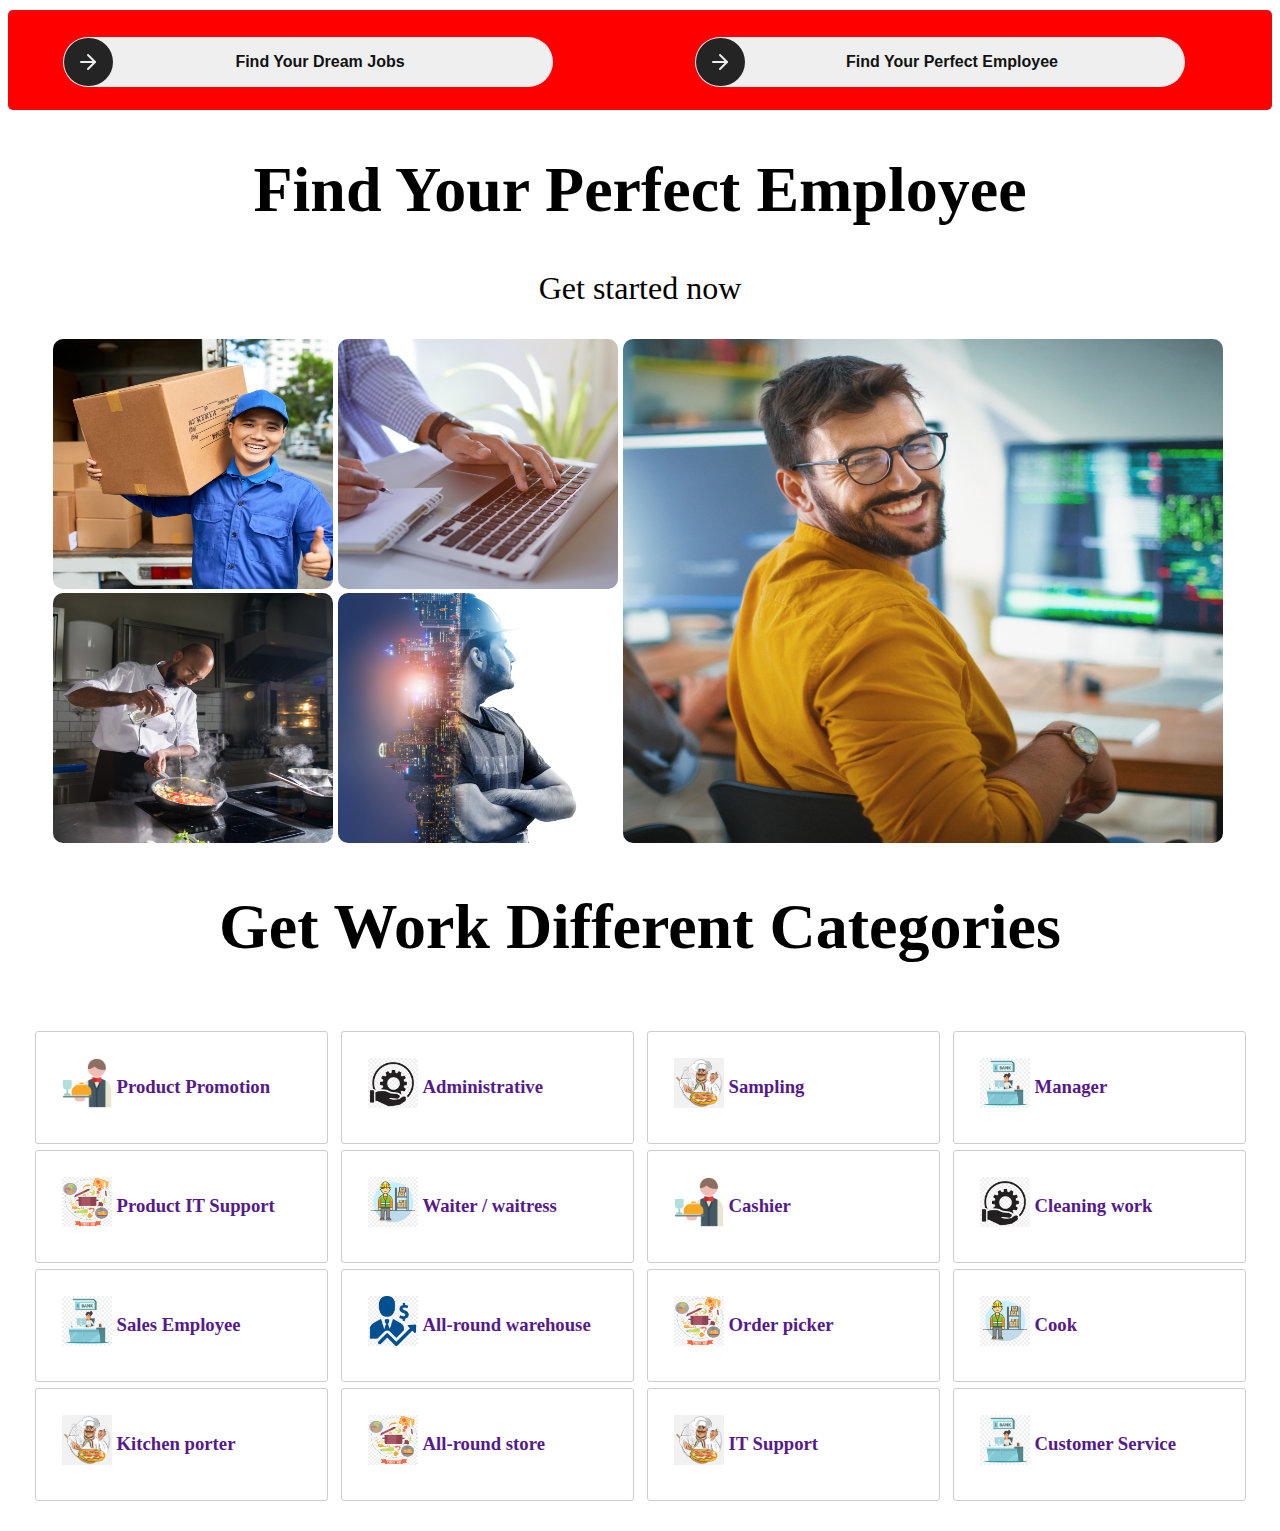
<file: index.html>
<!DOCTYPE html>
<html lang="en">
<head>
    <meta charset="UTF-8">
    <meta name="viewport" content="width=device-width, initial-scale=1.0">
    <title>Recruitment Page</title>
    <link rel="stylesheet" href="recruitment.css">

    <script src="recruitment.js"></script>
    <script src="https://www.google.com/recaptcha/api.js" async defer></script>
</head>
<body>
    <section>
        <!-- find button -->
        <div class="row find-button">
            <div class="column col-md-6 col-sm-12 find-job">
                <a class="find-a" href="javascript:void(0);" onclick="openModal('modalDreamJobs')">
                    <button class="button-find">
                        <span class="text">Find Your Dream Jobs</span>
                        <div class="overlay">
                          <svg xmlns="http://www.w3.org/2000/svg" width="24" height="24" viewBox="0 0 24 24" fill="none" stroke="currentColor" stroke-width="2" stroke-linecap="round" stroke-linejoin="round" class="lucide lucide-arrow-right">
                            <path d="M5 12h14" />
                            <path d="m12 5 7 7-7 7" />
                          </svg>
                        </div>
                    </button>
                </a>
            </div>
            <div class="column">
                <a class="find-a" href="javascript:void(0);" onclick="openModal('modalPerfectEmploy')">
                    <button class="button-find">
                        <span class="text">Find Your Perfect Employee</span>
                        <div class="overlay">
                          <svg xmlns="http://www.w3.org/2000/svg" width="24" height="24" viewBox="0 0 24 24" fill="none" stroke="currentColor" stroke-width="2" stroke-linecap="round" stroke-linejoin="round" class="lucide lucide-arrow-right">
                            <path d="M5 12h14" />
                            <path d="m12 5 7 7-7 7" />
                          </svg>
                        </div>
                    </button>
                </a>
            </div>
        </div>
          <!-- Modals -->
        <div id="modalDreamJobs" class="modal-recruitment">
            <div class="modal-content-recruitment">
                <span class="close" onclick="closeModal('modalDreamJobs')">&times;</span>
                <h1 class="" style="text-align: center;">Find A Suitable Job</h1>
                <form class="form-recruitment" id="dreamJobForm">
                    <div class="row">
                        <div class="col-md-6">
                            <div>
                                <label for="dreamJobFullName">Full Name:</label>
                                <input type="text" id="dreamJobFullName" name="fullName" required>
                            </div>
                            <div>
                                <label for="dreamJobAddress">Address:</label>
                    <input type="text" id="dreamJobAddress" name="address">
                            </div>
                            <div>
                                <label for="dreamJobEducation">Education:</label>
                    <input type="text" id="dreamJobEducation" name="education">
                               
                            </div>
                            <div>
                                <label for="dreamJobJoinDate">Join Date:</label>
                                <input type="date" id="dreamJobJoinDate" name="joinDate">
                            </div>
                            <div>
                                <label for="dreamJobSalary">Expect Salary:</label>
                    <input type="text" id="dreamJobSalary" name="salary">
                            </div>
                            <div>
                                <label for="dreamJobPortfolio">Portfolio Link:</label>
                    <input type="url" id="dreamJobPortfolio" name="portfolio">
                            </div>
                        </div>
                        <div class="col-md-6">
                            <div>
                                <label for="dreamJobEmail">Your Email:</label>
                                <input type="email" id="dreamJobEmail" name="email" required>
                            </div>
                            <div>
                                <label for="dreamJobPhone">Your Phone:</label>
                                <input type="tel" id="dreamJobPhone" name="phone">
                            </div>
                            <div>
                                <label for="dreamJobExperience">Work Experience:</label>
                    <input type="text" id="dreamJobExperience" name="experience">
                            </div>
                            <div>
                                <label for="dreamJobResume">Upload Resume:</label>
                                <input type="file" id="dreamJobResume" name="resume" required>
                                
                            </div>
                            <div>
                                <label for="dreamJobReference">Reference:</label>
                                <input type="text" id="dreamJobReference" name="reference">
                            </div>
                            <div>
                                <label for="dreamJobComment">Additional Comment:</label>
                                <textarea id="dreamJobComment" name="comment"></textarea>
                            </div>
                        </div>
                    </div>
                    <div class="col-md-12">
                        <div class="" style="text-align: center;">
                            <div class="g-recaptcha" data-sitekey="6LfqRd4pAAAAALTfCGC9ZX67ji3eiotn69OPiFjj"></div>
                        </div>
                    </div>
                    
                    <div class="col-md-12">
                        <div class="" style="text-align: center;">
                            <button type="submit" class="submit-btn">Submit</button>
                        </div>
                    </div>
                </form>
            </div>
        </div>
        <div id="modalPerfectEmploy" class="modal-recruitment">
            <div class="modal-content-recruitment">
                <span class="close" onclick="closeModal('modalPerfectEmploy')">&times;</span>
                <h1 class="" style="text-align: center;">Post A Job: Find Skilled Employee</h1>
                <form class="form-recruitment"  id="perfectEmployeeForm">
                    <div class="row">
                        <div class="col-md-6">
                            <div>
                                <label for="employeeRecruiterName">Recruiter's Name:</label>
                                <input type="text" id="employeeRecruiterName" name="recruiterName" required>
                            </div>
                            <div>
                                <label for="employeeJobTitle">Job Title/Position:</label>
                                <input type="text" id="employeeJobTitle" name="jobTitle" required>
                            </div>
                            <div>
                                <label for="employeeLocation">Location:</label>
                                <input type="text" id="employeeLocation" name="location" required>
                            </div>
                            <div>
                                <label for="employeeSalaryRange">Salary Range:</label>
                                <input type="text" id="employeeSalaryRange" name="salaryRange" required>
                            </div>
                            <div>
                                <label for="employeeEducationalReq">Educational Requirement:</label>
                                <input type="text" id="employeeEducationalReq" name="educationalReq" required>
                            </div>
                            <div>
                                <label for="employeeDeadline">Applications Deadline:</label>
                                <input type="datetime-local" id="employeeDeadline" name="deadline" required>
                            </div>
                            <div>
                                <label for="employeeRecruitmentProcess">Recruitment Process:</label>
                                <textarea id="employeeRecruitmentProcess" name="recruitmentProcess" required></textarea>
                            </div>
                        </div>
                        <div class="col-md-6">
                            <div>
                                <label for="employeeCompanyName">Company Name:</label>
                                <input type="text" id="employeeCompanyName" name="companyName" required>
                            </div>
                            <div>
                                <label for="employeeDescription">Job Description:</label>
                                <textarea id="employeeDescription" name="description" required></textarea>
                            </div>
                            <div>
                                <label for="employeeJoinDate">Join Date:</label>
                                <input type="date" id="employeeJoinDate" name="joinDate" required>
                            </div>
                            <div>
                                <label for="employeeRecruiterEmail">Recruiter's Email:</label>
                                <input type="email" id="employeeRecruiterEmail" name="recruiterEmail" required>
                            </div>
                            <div>
                                <label for="employeeSkills">Skills / Qualifications:</label>
                                <input type="text" id="employeeSkills" name="skills" required>
                            </div>
                            <div>
                                <label for="employeeContactInfo">Contact Information:</label>
                                <input type="text" id="employeeContactInfo" name="contactInfo" required>
                            </div>
                            <div>
                                <label for="employeeCultureValues">Company Culture/Values:</label>
                                <textarea id="employeeCultureValues" name="cultureValues" required></textarea>
                            </div>
                        </div>
                    </div>
                    <div class="col-md-12">
                        <div class="" style="text-align: center;">
                            <div class="g-recaptcha" data-sitekey="6LfqRd4pAAAAALTfCGC9ZX67ji3eiotn69OPiFjj"></div>
                        </div>
                    </div>
                    <div class="col-md-12">
                        <div class="" style="text-align: center;">
                            <button type="submit" class="submit-btn">Submit</button>
                        </div>
                    </div>
                </form>
            </div>
        </div>
    </section>

    <section>
        <div class="container-xxl py-5">
            <div style="text-align: center; font-size: xx-large;">
                <h1>Find Your Perfect Employee</h1>
                <p>Get started now</p>
            </div>
            <div class="container recruitment-responsive" style="justify-content: center;">
                <div class="row">
                    <div class="col-md-6">
                        <div class="row">
                            <div class="col-md-6">
                                <div class="column">
                                    <a href="">
                                        <img class="image-two" src="img/6.png" alt="">
                                    <div class="text-recruitment">
                                        <h3 class="recruitment-h">Delivery small parcel project.</h3>
                                        <!-- <p class="recruitment-p">abdullahgfrrrrr</p> -->
                                        <!-- <button class="recruitment-bt">More</button> -->
                                    </div>
                                    </a>
                                </div>
                            </div>
                            <div class="col-md-6">
                                <div class="column">
                                    <a href="">
                                        <img class="image-two" src="img/7.png" alt="">
                                    <div class="text-recruitment">
                                        <h3 class="recruitment-h">Book cover design.</h3>
                                        <!-- <p class="recruitment-p">abdullahgfrrrrr</p> -->
                                        <!-- <button class="recruitment-bt">More</button> -->
                                    </div>
                                    </a>
                                </div>
                            </div>
                        </div>
                        <div class="row">
                            <div class="col-md-6">
                                <div class="column">
                                    <a href="">
                                        <img class="image-two" src="img/8.png" alt="">
                                    <div class="text-recruitment">
                                        <h3 class="recruitment-h">Album cover.</h3>
                                        <!-- <p class="recruitment-p">abdullahgfrrrrr</p> -->
                                        <!-- <button class="recruitment-bt">More</button> -->
                                    </div>
                                    </a>
                                </div>
                            </div>
                            <div class="col-md-6">
                                <div class="column">
                                    <a href="">
                                        <img class="image-two" src="img/9.png" alt="">
                                    <div class="text-recruitment">
                                        <h3 class="recruitment-h">Product 3D modelling.</h3>
                                        <!-- <p class="recruitment-p">abdullahgfrrrrr</p> -->
                                        <!-- <button class="recruitment-bt">More</button> -->
                                    </div>
                                    </a>
                                </div>
                            </div>
                        </div>
                    </div>
                    <div class="col-md-6">
                        <div class="column">
                            <a href="">
                                <img class="image-one" src="img/10.png" alt="">
                            <div class="text-recruitment">
                                <h3 class="recruitment-h">Character illustration.</h3>
                                <!-- <p class="recruitment-p">abdullahgfrrrrr</p> -->
                                <!-- <button class="recruitment-bt">More</button> -->
                            </div>
                            </a>
                        </div>
                    </div>
                </div>
            </div>
        </div>
    </section>

    <section>
        <div style="text-align: center; font-size: xx-large;">
            <h1>Get Work Different Categories</h1>
        </div>
        <div class="row recruitment-cate">
                <div class="col-lg-3 col-md-6">
                <div class="recruitment-card">
                   <a class="recruitment-a" href="">
                    <img class="recruitment-img" src="img/job1.png" alt="">
                    <h3>Product Promotion</h3>
                   </a>
                </div>
                <div class="recruitment-card">
                   <a class="recruitment-a" href="">
                    <img class="recruitment-img" src="img/job2.png" alt="">
                    <h3>Product IT Support</h3>
                   </a>
                </div>
                <div class="recruitment-card">
                   <a class="recruitment-a" href="">
                    <img class="recruitment-img" src="img/job3.png" alt="">
                    <h3>Sales Employee</h3>
                   </a>
                </div>
                <div class="recruitment-card">
                    <a class="recruitment-a" href="">
                     <img class="recruitment-img" src="img/job7.png" alt="">
                     <h3>Kitchen porter</h3>
                    </a>
                 </div>
                </div>
                <div class="col-lg-3 col-md-6">
                    <div class="recruitment-card">
                        <a class="recruitment-a" href="">
                         <img class="recruitment-img" src="img/job4.png" alt="">
                         <h3>Administrative </h3>
                        </a>
                     </div>
                    <div class="recruitment-card">
                        <a class="recruitment-a" href="">
                         <img class="recruitment-img" src="img/job5.png" alt="">
                         <h3>Waiter / waitress</h3>
                        </a>
                     </div>
                    <div class="recruitment-card">
                        <a class="recruitment-a" href="">
                         <img class="recruitment-img" src="img/job6.png" alt="">
                         <h3>All-round warehouse </h3>
                        </a>
                     </div>
                     <div class="recruitment-card">
                        <a class="recruitment-a" href="">
                         <img class="recruitment-img" src="img/job2.png" alt="">
                         <h3>All-round store </h3>
                        </a>
                     </div>
                 </div>
                 <div class="col-lg-3 col-md-6">
                    <div class="recruitment-card">
                        <a class="recruitment-a" href="">
                         <img class="recruitment-img" src="img/job7.png" alt="">
                         <h3>Sampling</h3>
                        </a>
                    </div>
                    <div class="recruitment-card">
                        <a class="recruitment-a" href="">
                         <img class="recruitment-img" src="img/job1.png" alt="">
                         <h3>Cashier</h3>
                        </a>
                     </div>
                    <div class="recruitment-card">
                        <a class="recruitment-a" href="">
                         <img class="recruitment-img" src="img/job2.png" alt="">
                         <h3>Order picker</h3>
                        </a>
                     </div>
                     <div class="recruitment-card">
                        <a class="recruitment-a" href="">
                         <img class="recruitment-img" src="img/job7.png" alt="">
                         <h3>IT Support</h3>
                        </a>
                     </div>
                 </div>
                 <div class="col-lg-3 col-md-6">
                    <div class="recruitment-card">
                        <a class="recruitment-a" href="">
                         <img class="recruitment-img" src="img/job3.png" alt="">
                         <h3>Manager</h3>
                        </a>
                     </div>
                    <div class="recruitment-card">
                        <a class="recruitment-a" href="">
                         <img class="recruitment-img" src="img/job4.png" alt="">
                         <h3>Cleaning work</h3>
                        </a>
                     </div>
                    <div class="recruitment-card">
                        <a class="recruitment-a" href="">
                         <img class="recruitment-img" src="img/job5.png" alt="">
                         <h3>Cook</h3>
                        </a>
                     </div>
                     <div class="recruitment-card">
                        <a class="recruitment-a" href="">
                         <img class="recruitment-img" src="img/job3.png" alt="">
                         <h3>Customer Service</h3>
                        </a>
                     </div>
                 </div>
        </div>
    </section>



    <!-- <section>
        <div style="text-align: center; font-size: xx-large;">
            <h1>Browse Top Job Categories</h1>
        </div>
        <div class="row recruitment-cate">
            <div class="col-lg-3 col-md-6">
            <div class="recruitment-card">
               <a class="recruitment-a" href="">
                <img class="recruitment-img" src="img/job1.png" alt="">
                <h3>Product Promotion</h3>
               </a>
            </div>
            <div class="recruitment-card">
               <a class="recruitment-a" href="">
                <img class="recruitment-img" src="img/job2.png" alt="">
                <h3>Product IT Support</h3>
               </a>
            </div>
            <div class="recruitment-card">
               <a class="recruitment-a" href="">
                <img class="recruitment-img" src="img/job3.png" alt="">
                <h3>Sales Employee</h3>
               </a>
            </div>
            <div class="recruitment-card">
                <a class="recruitment-a" href="">
                 <img class="recruitment-img" src="img/job7.png" alt="">
                 <h3>Kitchen porter</h3>
                </a>
             </div>
            </div>
            <div class="col-lg-3 col-md-6">
                <div class="recruitment-card">
                    <a class="recruitment-a" href="">
                     <img class="recruitment-img" src="img/job4.png" alt="">
                     <h3>Administrative </h3>
                    </a>
                 </div>
                <div class="recruitment-card">
                    <a class="recruitment-a" href="">
                     <img class="recruitment-img" src="img/job5.png" alt="">
                     <h3>Waiter / waitress</h3>
                    </a>
                 </div>
                <div class="recruitment-card">
                    <a class="recruitment-a" href="">
                     <img class="recruitment-img" src="img/job6.png" alt="">
                     <h3>All-round warehouse </h3>
                    </a>
                 </div>
                 <div class="recruitment-card">
                    <a class="recruitment-a" href="">
                     <img class="recruitment-img" src="img/job2.png" alt="">
                     <h3>All-round store </h3>
                    </a>
                 </div>
             </div>
             <div class="col-lg-3 col-md-6">
                <div class="recruitment-card">
                    <a class="recruitment-a" href="">
                     <img class="recruitment-img" src="img/job7.png" alt="">
                     <h3>Sampling</h3>
                    </a>
                </div>
                <div class="recruitment-card">
                    <a class="recruitment-a" href="">
                     <img class="recruitment-img" src="img/job1.png" alt="">
                     <h3>Cashier</h3>
                    </a>
                 </div>
                <div class="recruitment-card">
                    <a class="recruitment-a" href="">
                     <img class="recruitment-img" src="img/job2.png" alt="">
                     <h3>Order picker</h3>
                    </a>
                 </div>
                 <div class="recruitment-card">
                    <a class="recruitment-a" href="">
                     <img class="recruitment-img" src="img/job7.png" alt="">
                     <h3>IT Support</h3>
                    </a>
                 </div>
             </div>
             <div class="col-lg-3 col-md-6">
                <div class="recruitment-card">
                    <a class="recruitment-a" href="">
                     <img class="recruitment-img" src="img/job3.png" alt="">
                     <h3>Cashier</h3>
                    </a>
                 </div>
                <div class="recruitment-card">
                    <a class="recruitment-a" href="">
                     <img class="recruitment-img" src="img/job4.png" alt="">
                     <h3>Sales Employee</h3>
                    </a>
                 </div>
                <div class="recruitment-card">
                    <a class="recruitment-a" href="">
                     <img class="recruitment-img" src="img/job5.png" alt="">
                     <h3>Cook</h3>
                    </a>
                 </div>
                 <div class="recruitment-card">
                    <a class="recruitment-a" href="">
                     <img class="recruitment-img" src="img/job3.png" alt="">
                     <h3>Kitchen porter</h3>
                    </a>
                 </div>
             </div>
    </div>
    </section> -->

 

</body>
</html>
</file>
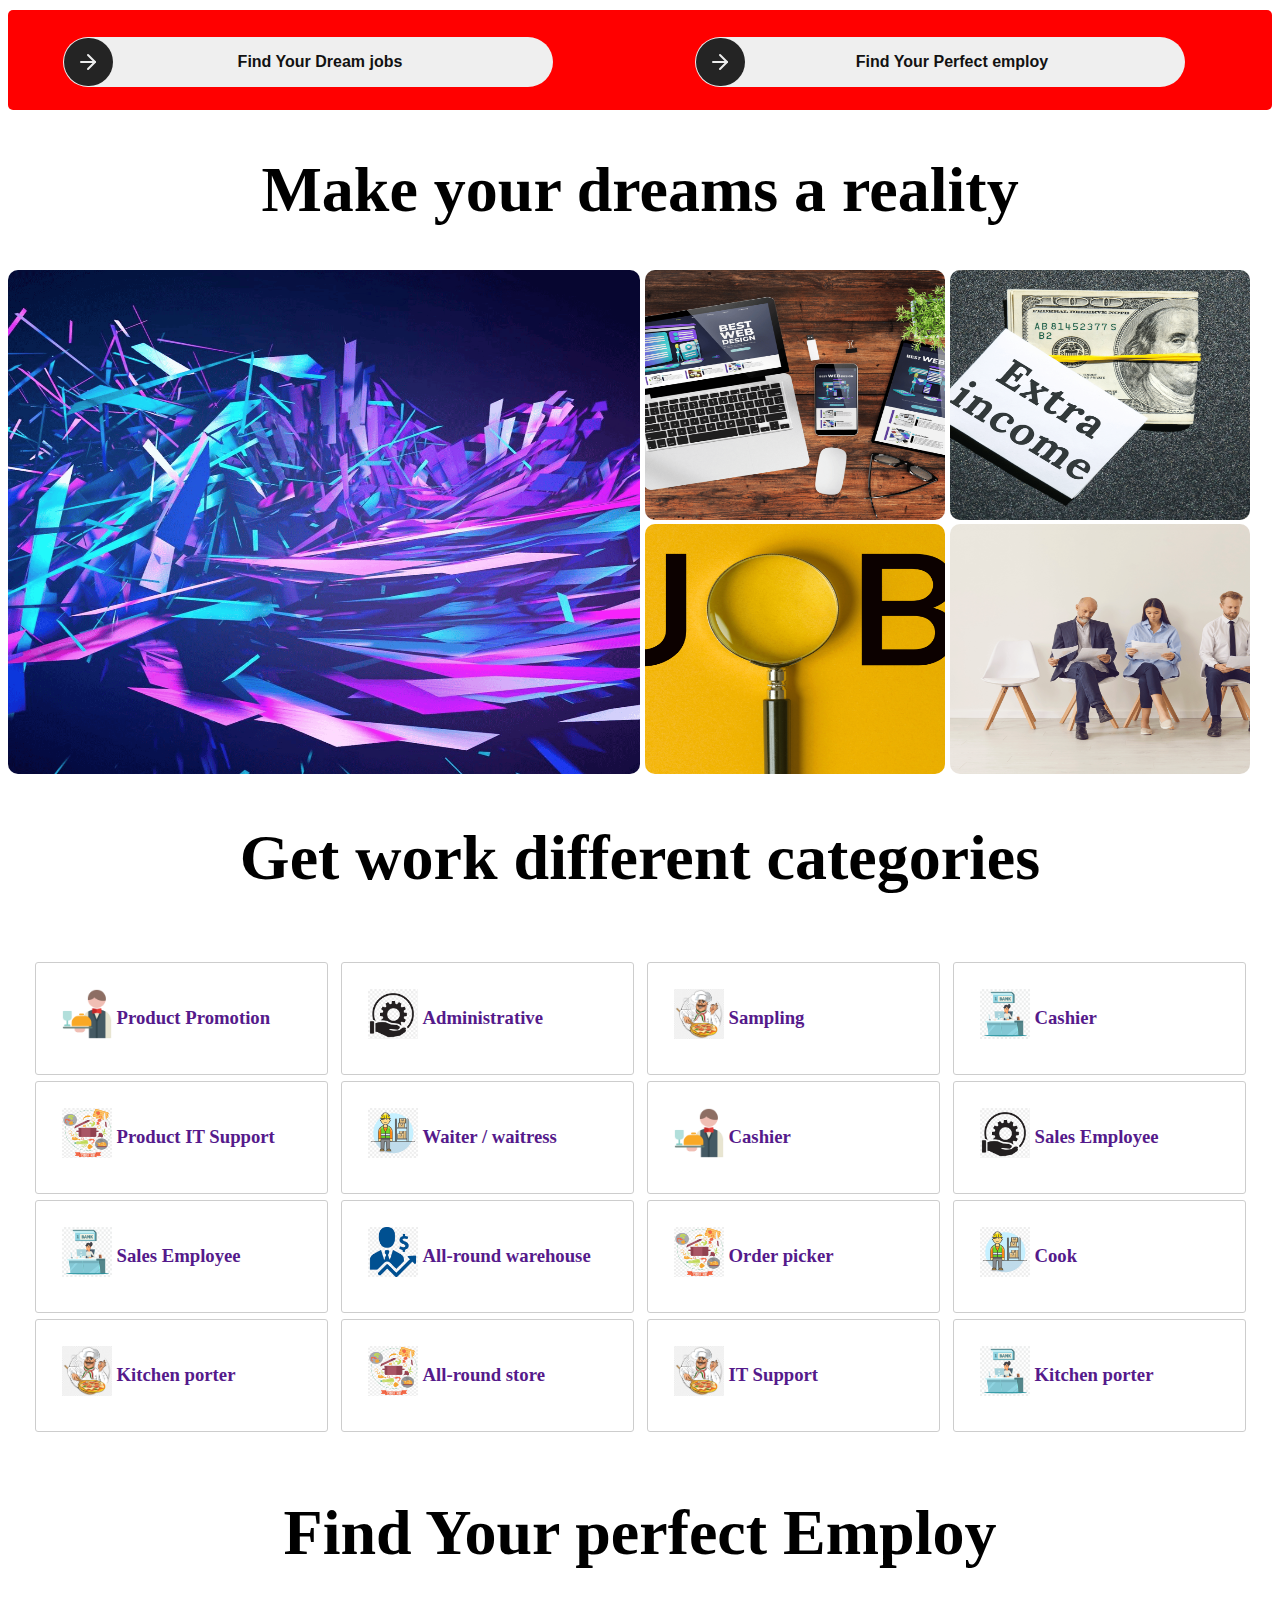
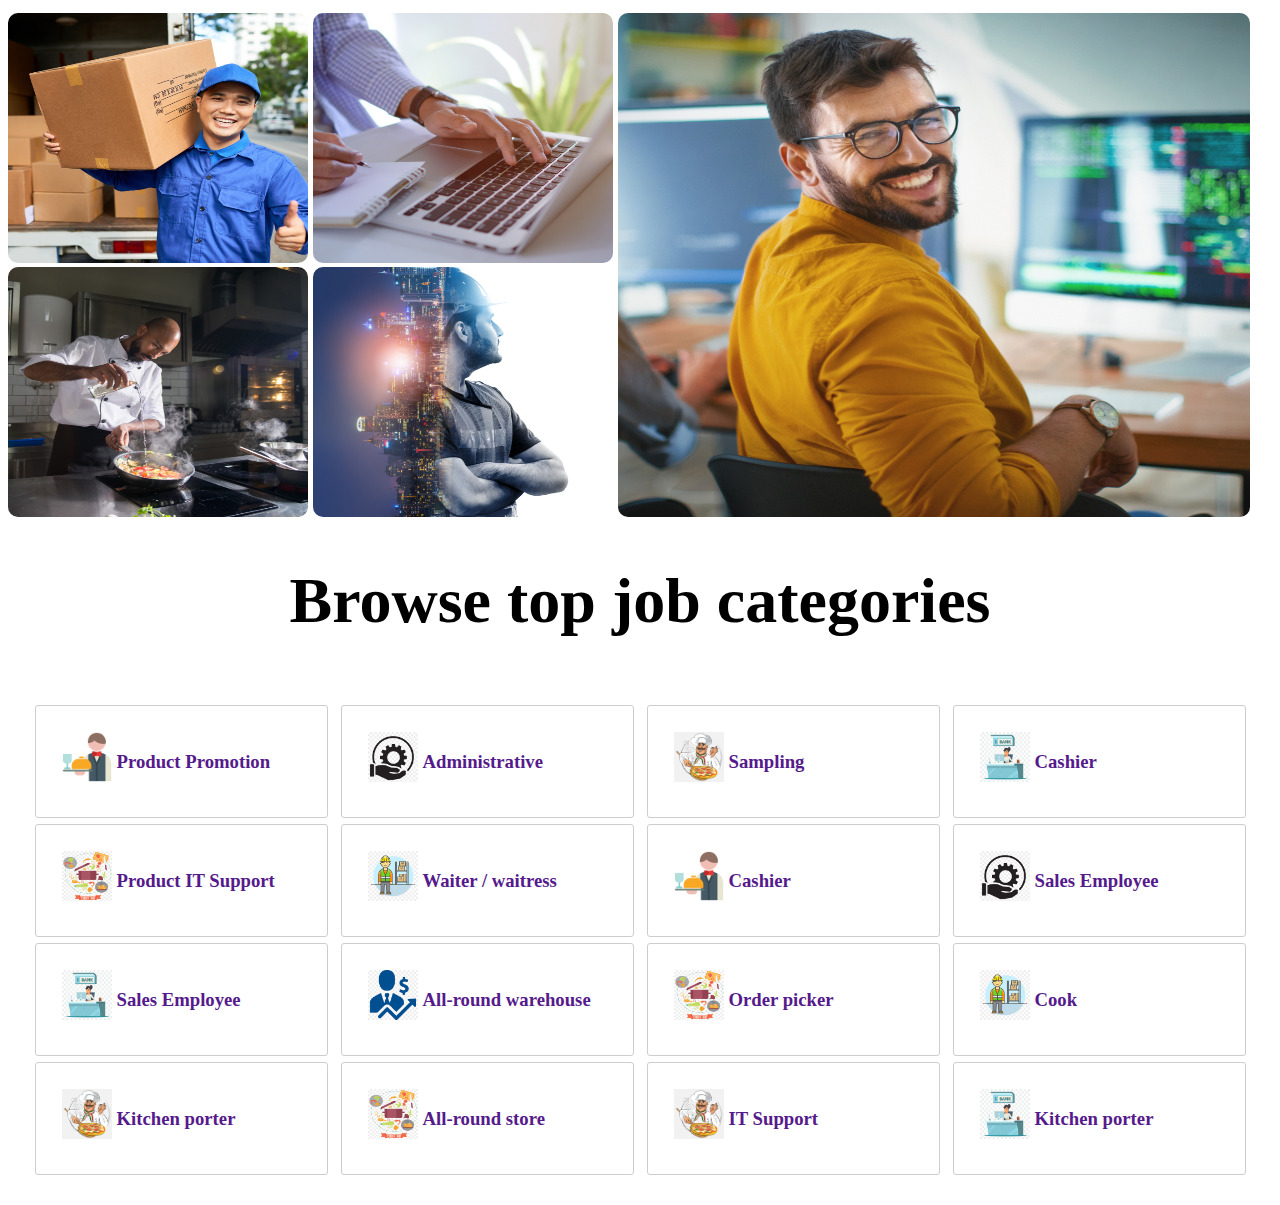
<file: try.html>
<!DOCTYPE html>
<html lang="en">
<head>
    <meta charset="UTF-8">
    <meta name="viewport" content="width=device-width, initial-scale=1.0">
    <title>Two Column Layout with Nested Rows</title>
    <style>
        .container {
            display: flex;
            justify-content: space-between;
        }
        .column {
            flex: 1;
            /* padding: 10px; */
            position: relative; /* Ensure relative positioning for absolute child */
        }
        .column img {
            /* max-width: 100%;
            height: auto;
            display: block;
            margin-bottom: 10px; */
        }
        .row {
            display: flex;
            justify-content: space-between;
        }
        .row img {
            /* flex: 1; */
            margin-right: 5px;
        }
        .image-two {
            height: 250px;
            width: 300px;
            border-radius: 10px;
            transition: transform .2s;
        }
        .image-one {
            height: 504px;
            width: 632px;
            border-radius: 10px;
            transition: transform .2s;
        }
        .image-two:hover {
            -ms-transform: scale(1.5); /* IE 9 */
            -webkit-transform: scale(1.5); /* Safari 3-8 */
            transform: scale(1.1); 
        }
        .image-one:hover {
            -ms-transform: scale(1.5); /* IE 9 */
            -webkit-transform: scale(1.5); /* Safari 3-8 */
            transform: scale(1.1); 
        }

        .text-recruitment {
            position: absolute;
            display: inline-flex;
            top: 80%;
            left: 50%;
            transform: translate(-50%, -50%);
            text-align: center;
            color: white;
            font-size: 1.5rem;
            opacity: 0; /* Initially hidden */
            transition: opacity 0.2s ease-in-out;
            z-index: 1; /* Ensure the text is above the image */
        }
        
        .recruitment-p{
            margin-top: 54px;
            margin-left: -65px;
        }
        .recruitment-bt{
            height: 20px;
            margin-top: 61px;
            margin-left:8px;
        }

        .column:hover .text-recruitment {
            opacity: 1; /* Show on hover */
        }

        .recruitment-a{
            margin: 4px;
            display: flex;
            text-decoration: none;
            padding: 26px;
            border: 1px solid #CDCDCD;
            border-radius: 3px;
        }
        .recruitment-a:hover {
            border: 1px solid #fff0;
            box-shadow: 3px 3px 20px rgba(50, 50, 50, 0.25);
            border-radius: 3px;

        }
        .recruitment-img{
            height: 50px;
            width: 50px;
        }

        .recruitment-cate{
            justify-content: space-around;
            padding: 20px;
            /* max-width: 1170px; */
            /*   display: flex; */
            /*   flex-wrap: wrap; */
            /*   justify-content: center; */
            /* gap: 20px; */
            /*   row-gap: 20px; */
            /* display: grid;
            grid-template-columns: repeat(auto-fit, minmax(370px, 1fr));
            width: 100%; */
        }

        .recruitment-card{
            height: 115px;
            width: 301px;
        }

        .find-button{
            background-color: red;
            height: 100px;
            border-radius: 5px;
            margin-top: 10px;
            margin-bottom: 10px;
        }

        .find-job{

            /* border-right: 1px solid black;
            rotate: 10; */
        }

        .find-a{
            text-decoration: none;
        }

        @media screen and (max-width: 767px) { 
        /* CSS rules for mobile devices */
            .image-two {
                height: 74px;
                width: 96px;
                border-radius: 10px;
                transition: transform .2s;
            }
            .image-one {
                height: 150px;
                /* width: 160px; */
                width: 143px;
                border-radius: 10px;
                transition: transform .2s;
            }
            .image-two:hover {
                -ms-transform: scale(1.5); /* IE 9 */
                -webkit-transform: scale(1.5); /* Safari 3-8 */
                transform: scale(1.1); 
            }
            .image-one:hover {
                -ms-transform: scale(1.5); /* IE 9 */
                -webkit-transform: scale(1.5); /* Safari 3-8 */
                transform: scale(1.1); 
            }

            .recruitment-cate{
                justify-content: space-around;
                padding: 20px;
                display: grid;
                /* grid-template-columns: repeat(auto-fit, minmax(370px, 1fr));*/
            }
            .text-recruitment {
                position: absolute;
                display: inline-flex;
                top: 80%;
                left: 50%;
                transform: translate(-50%, -50%);
                text-align: center;
                color: white;
                font-size: 7px;
                opacity: 0; /* Initially hidden */
                transition: opacity 0.2s ease-in-out;
                z-index: 1; /* Ensure the text is above the image */
            }

            .recruitment-p{
                margin-top: 19px;
                margin-left: -19px;
            }
            .recruitment-bt{
                font-size: 6px;
                height: 13px;
                margin-top: 14px;
                margin-left: 4px;
            }

            .recruitment-responsive{
                display: ruby-text;
            }



            .find-button{
                background-color: red;
                height: 120px;
                padding: 5px;
                border-radius: 5px;
                margin-top: 10px;
                margin-bottom: 10px;
                display: block;
            }
            .button-find {
                margin-top: 7px !important;
                margin-left: 47px;
                width: 280px !important;
            }

        }

        @media screen and (min-width: 768px) and (max-width: 991px) { 

        /* CSS rules for tablets */
        .image-two {
            height: 123px;
            width: 191px;
            border-radius: 10px;
            transition: transform .2s;
        }
            .image-one {
                height: 250px;
                width: 361px;
                border-radius: 10px;
                transition: transform .2s;
            }
            .image-two:hover {
                -ms-transform: scale(1.5); /* IE 9 */
                -webkit-transform: scale(1.5); /* Safari 3-8 */
                transform: scale(1.1); 
            }
            .image-one:hover {
                -ms-transform: scale(1.5); /* IE 9 */
                -webkit-transform: scale(1.5); /* Safari 3-8 */
                transform: scale(1.1); 
            }

            .recruitment-cate{
                justify-content: space-around;
                padding: 20px;
                display: ruby-text;
                
            }
            .text-recruitment {
                position: absolute;
                display: inline-flex;
                top: 80%;
                left: 50%;
                transform: translate(-50%, -50%);
                text-align: center;
                color: white;
                font-size: 7px;
                opacity: 0; /* Initially hidden */
                transition: opacity 0.2s ease-in-out;
                z-index: 1; /* Ensure the text is above the image */
            }

            .recruitment-p{
                margin-top: 19px;
                margin-left: -19px;
            }
            .recruitment-bt{
                font-size: 6px;
                height: 13px;
                margin-top: 14px;
                margin-left: 4px;
            }

            .recruitment-responsive{
                display: ruby-text;
            }

            .button-find {
                margin-left: 44px !important;
                width: 283px !important;
            }
        }

        @media screen and (min-width: 992px) and (max-width: 1199px) {
        /* CSS rules for desktops */

        .image-two {
            height: 147px;
            width: 250px;
            border-radius: 10px;
            transition: transform .2s;
        }
            .image-one {
                height: 300px;
                width: 479px;
                border-radius: 10px;
                transition: transform .2s;
            }
            .image-two:hover {
                -ms-transform: scale(1.5); /* IE 9 */
                -webkit-transform: scale(1.5); /* Safari 3-8 */
                transform: scale(1.1); 
            }
            .image-one:hover {
                -ms-transform: scale(1.5); /* IE 9 */
                -webkit-transform: scale(1.5); /* Safari 3-8 */
                transform: scale(1.1); 
            }

            .recruitment-cate{
                justify-content: space-around;
                padding: 20px;
                /* display: ruby-text; */
                
            }
            .text-recruitment {
                position: absolute;
                display: inline-flex;
                top: 80%;
                left: 50%;
                transform: translate(-50%, -50%);
                text-align: center;
                color: white;
                font-size: 7px;
                opacity: 0; /* Initially hidden */
                transition: opacity 0.2s ease-in-out;
                z-index: 1; /* Ensure the text is above the image */
            }

            .recruitment-p{
                margin-top: 19px;
                margin-left: -19px;
            }
            .recruitment-bt{
                font-size: 6px;
                height: 13px;
                margin-top: 14px;
                margin-left: 4px;
            }
            .recruitment-card {
                height: 115px;
                width: 242px;
            }

            .recruitment-responsive{
                display: ruby-text;
            }

            .button-find {
                margin-left: 70px !important;
                width: 283px !important;
            }
        }

        @media screen and (min-width: 1200px) {
        /* CSS rules for large desktops */
        }



.button-find {
  appearance: none;
  background: transparent;
  border: none;
  cursor: pointer;
  isolation: isolate;
}

.button-find {
  margin-top: 27px;
  margin-left: 55px;
  font-size: 16px;
  line-height: 1.5;
  font-weight: 500;
  width: 490px;
  border-radius: 9999rem;
  background: #efefef;
  position: relative;
  display: flex;
  justify-content: center;
  align-items: center;
  position: relative;
  isolation: isolate;
  overflow: hidden;


  & > span.text {
    font-weight: bolder;
    color: #121212;
    width: 100%;
    text-align: center;
    padding-block: 12px;
    padding-left: 24px;
    z-index: 2;
    transition: all 200ms ease;
  }

  & > div.overlay {
    color: #ededed;
    width: 25px;
    /* height: calc(100% - 2px); */
    display: flex;
    /* justify-content: flex-end; */
    align-items: center;
    padding: 12px;
    border-radius: inherit;
    background: #242424;
    position: absolute;
    left: 1px;
    z-index: 1;
    transition: all 400ms ease;
  }

  &:is(:hover, :focus) {
    & > span.text {
      color: #ededed;
    }
    & > div.overlay {
      width: calc(100% - 2px);
      transition: width 200ms ease;
    }
  }

  
}

    </style>
</head>
<body>

    <section>
        <div class="row find-button">
            <div class="column col-md-6 col-sm-12 find-job">
                <a class="find-a" href="">
                    <button class="button-find">
                        <span class="text">Find Your Dream jobs</span>
                        <div class="overlay">
                          <svg xmlns="http://www.w3.org/2000/svg" width="24" height="24" viewBox="0 0 24 24" fill="none" stroke="currentColor" stroke-width="2" stroke-linecap="round" stroke-linejoin="round" class="lucide lucide-arrow-right">
                            <path d="M5 12h14" />
                            <path d="m12 5 7 7-7 7" />
                          </svg>
                        </div>
                    </button>
                </a>
            </div>
            <div class="column">
                <a class="find-a" href="">
                    <button class="button-find">
                        <span class="text">Find Your Perfect employ</span>
                        <div class="overlay">
                          <svg xmlns="http://www.w3.org/2000/svg" width="24" height="24" viewBox="0 0 24 24" fill="none" stroke="currentColor" stroke-width="2" stroke-linecap="round" stroke-linejoin="round" class="lucide lucide-arrow-right">
                            <path d="M5 12h14" />
                            <path d="m12 5 7 7-7 7" />
                          </svg>
                        </div>
                    </button>
                </a>
            </div>
        </div>
    </section>

   



    <section>
        <div class="container-xxl py-5">
            <div style="text-align: center; font-size: xx-large;">
                <h1>Make your dreams a reality</h1>
            </div>
            <div class="container recruitment-responsive">
                <div class="row">
                    <div class="col-md-6">
                        <div class="column">
                            <a href="">
                                <img class="image-one" src="img/1.png" alt="">
                            <div class="text-recruitment">
                                <h3 class="recruitment-h">Sazal</h3>
                                <p class="recruitment-p">abdullahgfrrrrr</p>
                                <button class="recruitment-bt">More</button>
                            </div>
                            </a>
                        </div>
                    </div>
                    <div class="col-md-6">
                        <div class="row">
                            <div class="col-md-6">
                                <div class="column">
                                    <a href="">
                                        <img class="image-two" src="img/2.png" alt="">
                                    <div class="text-recruitment">
                                        <h3 class="recruitment-h">Sazal</h3>
                                        <p class="recruitment-p">abdullahgfrrrrr</p>
                                        <button class="recruitment-bt">More</button>
                                    </div>
                                    </a>
                                </div>
                            </div>
                            <div class="col-md-6">
                                <div class="column">
                                    <a href="">
                                        <img class="image-two" src="img/3.png" alt="">
                                    <div class="text-recruitment">
                                        <h3 class="recruitment-h">Sazal</h3>
                                        <p class="recruitment-p">abdullahgfrrrrr</p>
                                        <button class="recruitment-bt">More</button>
                                    </div>
                                    </a>
                                </div>
                            </div>
                        </div>
                        <div class="row">
                            <div class="col-md-6">
                                <div class="column">
                                    <a href="">
                                        <img class="image-two" src="img/4.png" alt="">
                                    <div class="text-recruitment">
                                        <h3 class="recruitment-h">Sazal</h3>
                                        <p class="recruitment-p">abdullahgfrrrrr</p>
                                        <button class="recruitment-bt">More</button>
                                    </div>
                                    </a>
                                </div>
                            </div>
                            <div class="col-md-6">
                                <div class="column">
                                    <a href="">
                                        <img class="image-two" src="img/5.png" alt="">
                                    <div class="text-recruitment">
                                        <h3 class="recruitment-h">Sazal</h3>
                                        <p class="recruitment-p">abdullahgfrrrrr</p>
                                        <button class="recruitment-bt">More</button>
                                    </div>
                                    </a>
                                </div>
                            </div>
                        </div>
                    </div>
                </div>
            </div>
        </div>
    </section>

    <section>
        <div style="text-align: center; font-size: xx-large;">
            <h1>Get work different categories</h1>
        </div>
        <div class="row recruitment-cate">
                <div class="col-lg-3 col-md-6">
                <div class="recruitment-card">
                   <a class="recruitment-a" href="">
                    <img class="recruitment-img" src="img/job1.png" alt="">
                    <h3>Product Promotion</h3>
                   </a>
                </div>
                <div class="recruitment-card">
                   <a class="recruitment-a" href="">
                    <img class="recruitment-img" src="img/job2.png" alt="">
                    <h3>Product IT Support</h3>
                   </a>
                </div>
                <div class="recruitment-card">
                   <a class="recruitment-a" href="">
                    <img class="recruitment-img" src="img/job3.png" alt="">
                    <h3>Sales Employee</h3>
                   </a>
                </div>
                <div class="recruitment-card">
                    <a class="recruitment-a" href="">
                     <img class="recruitment-img" src="img/job7.png" alt="">
                     <h3>Kitchen porter</h3>
                    </a>
                 </div>
                </div>
                <div class="col-lg-3 col-md-6">
                    <div class="recruitment-card">
                        <a class="recruitment-a" href="">
                         <img class="recruitment-img" src="img/job4.png" alt="">
                         <h3>Administrative </h3>
                        </a>
                     </div>
                    <div class="recruitment-card">
                        <a class="recruitment-a" href="">
                         <img class="recruitment-img" src="img/job5.png" alt="">
                         <h3>Waiter / waitress</h3>
                        </a>
                     </div>
                    <div class="recruitment-card">
                        <a class="recruitment-a" href="">
                         <img class="recruitment-img" src="img/job6.png" alt="">
                         <h3>All-round warehouse </h3>
                        </a>
                     </div>
                     <div class="recruitment-card">
                        <a class="recruitment-a" href="">
                         <img class="recruitment-img" src="img/job2.png" alt="">
                         <h3>All-round store </h3>
                        </a>
                     </div>
                 </div>
                 <div class="col-lg-3 col-md-6">
                    <div class="recruitment-card">
                        <a class="recruitment-a" href="">
                         <img class="recruitment-img" src="img/job7.png" alt="">
                         <h3>Sampling</h3>
                        </a>
                    </div>
                    <div class="recruitment-card">
                        <a class="recruitment-a" href="">
                         <img class="recruitment-img" src="img/job1.png" alt="">
                         <h3>Cashier</h3>
                        </a>
                     </div>
                    <div class="recruitment-card">
                        <a class="recruitment-a" href="">
                         <img class="recruitment-img" src="img/job2.png" alt="">
                         <h3>Order picker</h3>
                        </a>
                     </div>
                     <div class="recruitment-card">
                        <a class="recruitment-a" href="">
                         <img class="recruitment-img" src="img/job7.png" alt="">
                         <h3>IT Support</h3>
                        </a>
                     </div>
                 </div>
                 <div class="col-lg-3 col-md-6">
                    <div class="recruitment-card">
                        <a class="recruitment-a" href="">
                         <img class="recruitment-img" src="img/job3.png" alt="">
                         <h3>Cashier</h3>
                        </a>
                     </div>
                    <div class="recruitment-card">
                        <a class="recruitment-a" href="">
                         <img class="recruitment-img" src="img/job4.png" alt="">
                         <h3>Sales Employee</h3>
                        </a>
                     </div>
                    <div class="recruitment-card">
                        <a class="recruitment-a" href="">
                         <img class="recruitment-img" src="img/job5.png" alt="">
                         <h3>Cook</h3>
                        </a>
                     </div>
                     <div class="recruitment-card">
                        <a class="recruitment-a" href="">
                         <img class="recruitment-img" src="img/job3.png" alt="">
                         <h3>Kitchen porter</h3>
                        </a>
                     </div>
                 </div>
        </div>
    </section>

    <section>
        <div class="container-xxl py-5">
            <div style="text-align: center; font-size: xx-large;">
                <h1>Find Your perfect Employ</h1>
            </div>
            <div class="container recruitment-responsive">
                <div class="row">
                    <div class="col-md-6">
                        <div class="row">
                            <div class="col-md-6">
                                <div class="column">
                                    <a href="">
                                        <img class="image-two" src="img/6.png" alt="">
                                    <div class="text-recruitment">
                                        <h3 class="recruitment-h">Sazal</h3>
                                        <p class="recruitment-p">abdullahgfrrrrr</p>
                                        <button class="recruitment-bt">More</button>
                                    </div>
                                    </a>
                                </div>
                            </div>
                            <div class="col-md-6">
                                <div class="column">
                                    <a href="">
                                        <img class="image-two" src="img/7.png" alt="">
                                    <div class="text-recruitment">
                                        <h3 class="recruitment-h">Sazal</h3>
                                        <p class="recruitment-p">abdullahgfrrrrr</p>
                                        <button class="recruitment-bt">More</button>
                                    </div>
                                    </a>
                                </div>
                            </div>
                        </div>
                        <div class="row">
                            <div class="col-md-6">
                                <div class="column">
                                    <a href="">
                                        <img class="image-two" src="img/8.png" alt="">
                                    <div class="text-recruitment">
                                        <h3 class="recruitment-h">Sazal</h3>
                                        <p class="recruitment-p">abdullahgfrrrrr</p>
                                        <button class="recruitment-bt">More</button>
                                    </div>
                                    </a>
                                </div>
                            </div>
                            <div class="col-md-6">
                                <div class="column">
                                    <a href="">
                                        <img class="image-two" src="img/9.png" alt="">
                                    <div class="text-recruitment">
                                        <h3 class="recruitment-h">Sazal</h3>
                                        <p class="recruitment-p">abdullahgfrrrrr</p>
                                        <button class="recruitment-bt">More</button>
                                    </div>
                                    </a>
                                </div>
                            </div>
                        </div>
                    </div>
                    <div class="col-md-6">
                        <div class="column">
                            <a href="">
                                <img class="image-one" src="img/10.png" alt="">
                            <div class="text-recruitment">
                                <h3 class="recruitment-h">Sazal</h3>
                                <p class="recruitment-p">abdullahgfrrrrr</p>
                                <button class="recruitment-bt">More</button>
                            </div>
                            </a>
                        </div>
                    </div>
                </div>
            </div>
        </div>
    </section>

    <section>
        <div style="text-align: center; font-size: xx-large;">
            <h1>Browse top job categories</h1>
        </div>
        <div class="row recruitment-cate">
            <div class="col-lg-3 col-md-6">
            <div class="recruitment-card">
               <a class="recruitment-a" href="">
                <img class="recruitment-img" src="img/job1.png" alt="">
                <h3>Product Promotion</h3>
               </a>
            </div>
            <div class="recruitment-card">
               <a class="recruitment-a" href="">
                <img class="recruitment-img" src="img/job2.png" alt="">
                <h3>Product IT Support</h3>
               </a>
            </div>
            <div class="recruitment-card">
               <a class="recruitment-a" href="">
                <img class="recruitment-img" src="img/job3.png" alt="">
                <h3>Sales Employee</h3>
               </a>
            </div>
            <div class="recruitment-card">
                <a class="recruitment-a" href="">
                 <img class="recruitment-img" src="img/job7.png" alt="">
                 <h3>Kitchen porter</h3>
                </a>
             </div>
            </div>
            <div class="col-lg-3 col-md-6">
                <div class="recruitment-card">
                    <a class="recruitment-a" href="">
                     <img class="recruitment-img" src="img/job4.png" alt="">
                     <h3>Administrative </h3>
                    </a>
                 </div>
                <div class="recruitment-card">
                    <a class="recruitment-a" href="">
                     <img class="recruitment-img" src="img/job5.png" alt="">
                     <h3>Waiter / waitress</h3>
                    </a>
                 </div>
                <div class="recruitment-card">
                    <a class="recruitment-a" href="">
                     <img class="recruitment-img" src="img/job6.png" alt="">
                     <h3>All-round warehouse </h3>
                    </a>
                 </div>
                 <div class="recruitment-card">
                    <a class="recruitment-a" href="">
                     <img class="recruitment-img" src="img/job2.png" alt="">
                     <h3>All-round store </h3>
                    </a>
                 </div>
             </div>
             <div class="col-lg-3 col-md-6">
                <div class="recruitment-card">
                    <a class="recruitment-a" href="">
                     <img class="recruitment-img" src="img/job7.png" alt="">
                     <h3>Sampling</h3>
                    </a>
                </div>
                <div class="recruitment-card">
                    <a class="recruitment-a" href="">
                     <img class="recruitment-img" src="img/job1.png" alt="">
                     <h3>Cashier</h3>
                    </a>
                 </div>
                <div class="recruitment-card">
                    <a class="recruitment-a" href="">
                     <img class="recruitment-img" src="img/job2.png" alt="">
                     <h3>Order picker</h3>
                    </a>
                 </div>
                 <div class="recruitment-card">
                    <a class="recruitment-a" href="">
                     <img class="recruitment-img" src="img/job7.png" alt="">
                     <h3>IT Support</h3>
                    </a>
                 </div>
             </div>
             <div class="col-lg-3 col-md-6">
                <div class="recruitment-card">
                    <a class="recruitment-a" href="">
                     <img class="recruitment-img" src="img/job3.png" alt="">
                     <h3>Cashier</h3>
                    </a>
                 </div>
                <div class="recruitment-card">
                    <a class="recruitment-a" href="">
                     <img class="recruitment-img" src="img/job4.png" alt="">
                     <h3>Sales Employee</h3>
                    </a>
                 </div>
                <div class="recruitment-card">
                    <a class="recruitment-a" href="">
                     <img class="recruitment-img" src="img/job5.png" alt="">
                     <h3>Cook</h3>
                    </a>
                 </div>
                 <div class="recruitment-card">
                    <a class="recruitment-a" href="">
                     <img class="recruitment-img" src="img/job3.png" alt="">
                     <h3>Kitchen porter</h3>
                    </a>
                 </div>
             </div>
    </div>
    </section>


    <script>
        function openModal(modalId) {
            document.getElementById(modalId).style.display = "block";
        }
        function closeModal(modalId) {
            document.getElementById(modalId).style.display = "none";
        }
        window.onclick = function(event) {
            const modalDreamJobs = document.getElementById('modalDreamJobs');
            const modalPerfectEmploy = document.getElementById('modalPerfectEmploy');
            if (event.target === modalDreamJobs) {
                closeModal('modalDreamJobs');
            } else if (event.target === modalPerfectEmploy) {
                closeModal('modalPerfectEmploy');
            }
        }
    </script>

</body>
</html>
</file>
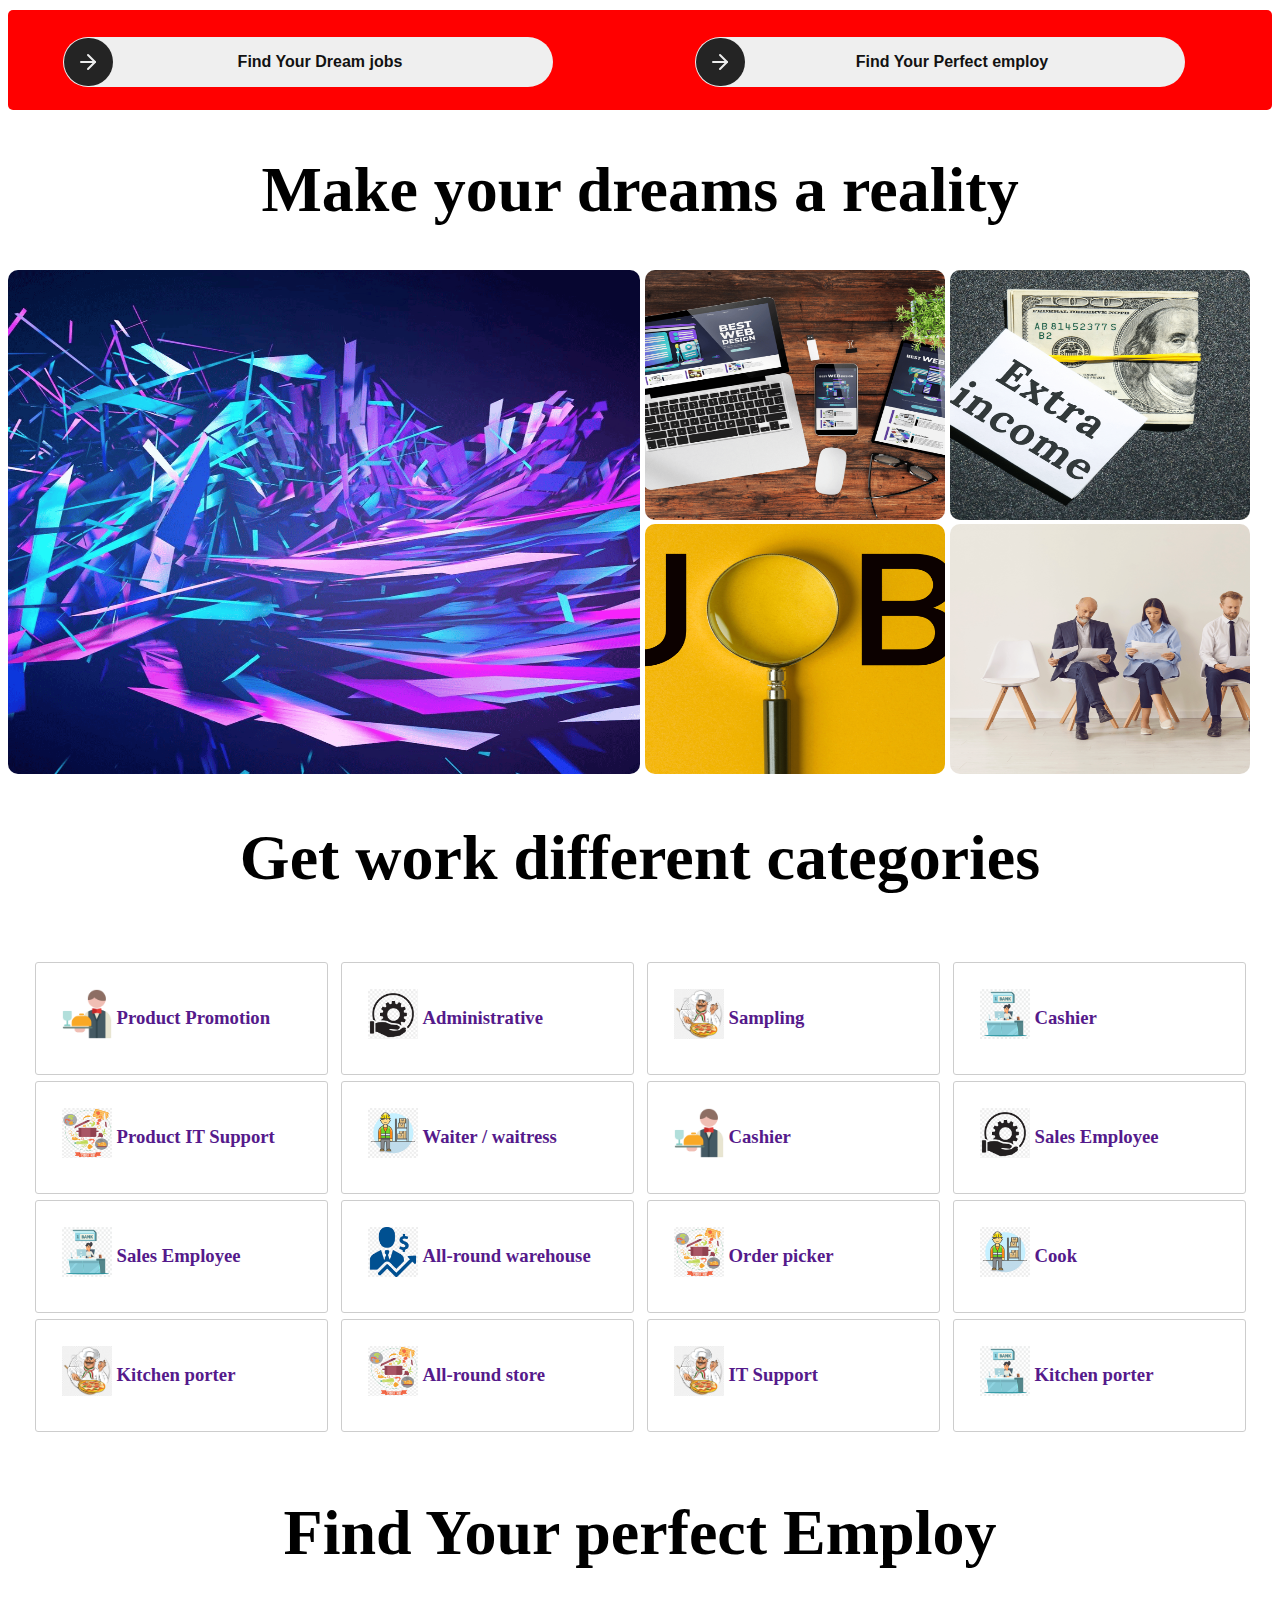
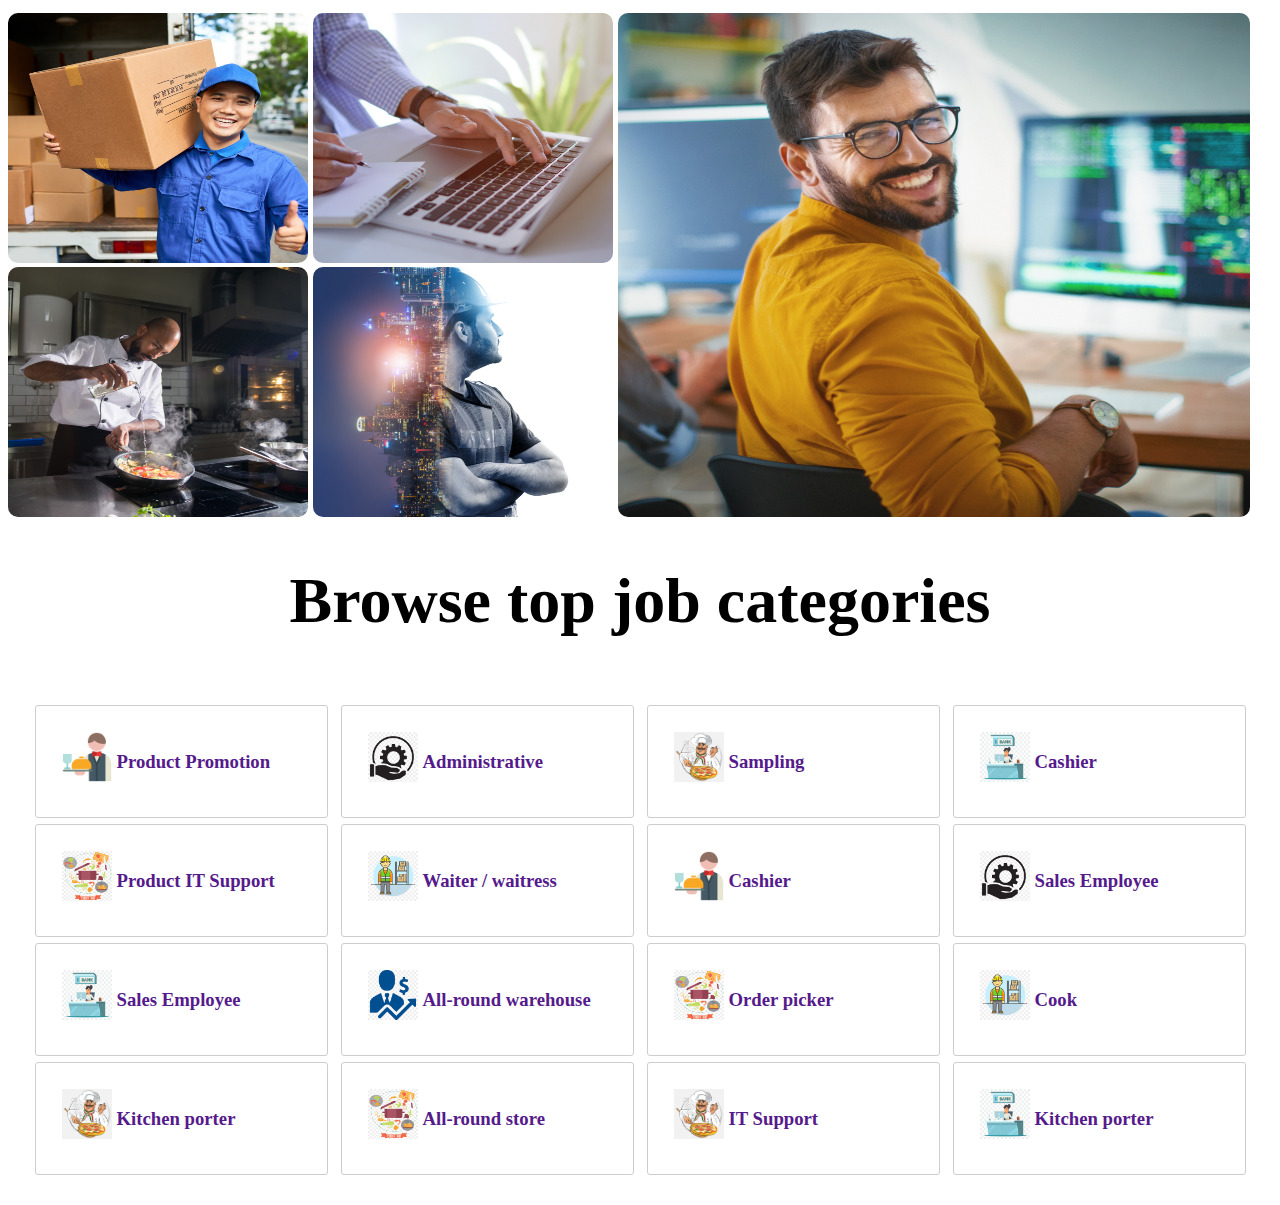
<file: try2.html>
<!DOCTYPE html>
<html lang="en">
<head>
    <meta charset="UTF-8">
    <meta name="viewport" content="width=device-width, initial-scale=1.0">
    <title>Two Column Layout with Nested Rows</title>
    <style>
        .container {
            display: flex;
            justify-content: space-between;
        }
        .column {
            flex: 1;
            /* padding: 10px; */
            position: relative; /* Ensure relative positioning for absolute child */
        }
        .column img {
            /* max-width: 100%;
            height: auto;
            display: block;
            margin-bottom: 10px; */
        }
        .row {
            display: flex;
            justify-content: space-between;
        }
        .row img {
            /* flex: 1; */
            margin-right: 5px;
        }
        .image-two {
            height: 250px;
            width: 300px;
            border-radius: 10px;
            transition: transform .2s;
        }
        .image-one {
            height: 504px;
            width: 632px;
            border-radius: 10px;
            transition: transform .2s;
        }
        .image-two:hover {
            -ms-transform: scale(1.5); /* IE 9 */
            -webkit-transform: scale(1.5); /* Safari 3-8 */
            transform: scale(1.1); 
        }
        .image-one:hover {
            -ms-transform: scale(1.5); /* IE 9 */
            -webkit-transform: scale(1.5); /* Safari 3-8 */
            transform: scale(1.1); 
        }

        .text-recruitment {
            position: absolute;
            display: inline-flex;
            top: 80%;
            left: 50%;
            transform: translate(-50%, -50%);
            text-align: center;
            color: white;
            font-size: 1.5rem;
            opacity: 0; /* Initially hidden */
            transition: opacity 0.2s ease-in-out;
            z-index: 1; /* Ensure the text is above the image */
        }
        
        .recruitment-p{
            margin-top: 54px;
            margin-left: -65px;
        }
        .recruitment-bt{
            height: 20px;
            margin-top: 61px;
            margin-left:8px;
        }

        .column:hover .text-recruitment {
            opacity: 1; /* Show on hover */
        }

        .recruitment-a{
            margin: 4px;
            display: flex;
            text-decoration: none;
            padding: 26px;
            border: 1px solid #CDCDCD;
            border-radius: 3px;
        }
        .recruitment-a:hover {
            border: 1px solid #fff0;
            box-shadow: 3px 3px 20px rgba(50, 50, 50, 0.25);
            border-radius: 3px;

        }
        .recruitment-img{
            height: 50px;
            width: 50px;
        }

        .recruitment-cate{
            justify-content: space-around;
            padding: 20px;
            /* max-width: 1170px; */
            /*   display: flex; */
            /*   flex-wrap: wrap; */
            /*   justify-content: center; */
            /* gap: 20px; */
            /*   row-gap: 20px; */
            /* display: grid;
            grid-template-columns: repeat(auto-fit, minmax(370px, 1fr));
            width: 100%; */
        }

        .recruitment-card{
            height: 115px;
            width: 301px;
        }

        .find-button{
            background-color: red;
            height: 100px;
            border-radius: 5px;
            margin-top: 10px;
            margin-bottom: 10px;
        }

        .find-job{

            /* border-right: 1px solid black;
            rotate: 10; */
        }

        .find-a{
            text-decoration: none;
        }

        @media screen and (max-width: 767px) { 
        /* CSS rules for mobile devices */
            .image-two {
                height: 74px;
                width: 96px;
                border-radius: 10px;
                transition: transform .2s;
            }
            .image-one {
                height: 150px;
                /* width: 160px; */
                width: 143px;
                border-radius: 10px;
                transition: transform .2s;
            }
            .image-two:hover {
                -ms-transform: scale(1.5); /* IE 9 */
                -webkit-transform: scale(1.5); /* Safari 3-8 */
                transform: scale(1.1); 
            }
            .image-one:hover {
                -ms-transform: scale(1.5); /* IE 9 */
                -webkit-transform: scale(1.5); /* Safari 3-8 */
                transform: scale(1.1); 
            }

            .recruitment-cate{
                justify-content: space-around;
                padding: 20px;
                display: grid;
                /* grid-template-columns: repeat(auto-fit, minmax(370px, 1fr));*/
            }
            .text-recruitment {
                position: absolute;
                display: inline-flex;
                top: 80%;
                left: 50%;
                transform: translate(-50%, -50%);
                text-align: center;
                color: white;
                font-size: 7px;
                opacity: 0; /* Initially hidden */
                transition: opacity 0.2s ease-in-out;
                z-index: 1; /* Ensure the text is above the image */
            }

            .recruitment-p{
                margin-top: 19px;
                margin-left: -19px;
            }
            .recruitment-bt{
                font-size: 6px;
                height: 13px;
                margin-top: 14px;
                margin-left: 4px;
            }

            .recruitment-responsive{
                display: ruby-text;
            }



            .find-button{
                background-color: red;
                height: 120px;
                padding: 5px;
                border-radius: 5px;
                margin-top: 10px;
                margin-bottom: 10px;
                display: block;
            }
            .button-find {
                margin-top: 7px !important;
                margin-left: 47px;
                width: 280px !important;
            }

        }

        @media screen and (min-width: 768px) and (max-width: 991px) { 

        /* CSS rules for tablets */
        .image-two {
            height: 123px;
            width: 191px;
            border-radius: 10px;
            transition: transform .2s;
        }
            .image-one {
                height: 250px;
                width: 361px;
                border-radius: 10px;
                transition: transform .2s;
            }
            .image-two:hover {
                -ms-transform: scale(1.5); /* IE 9 */
                -webkit-transform: scale(1.5); /* Safari 3-8 */
                transform: scale(1.1); 
            }
            .image-one:hover {
                -ms-transform: scale(1.5); /* IE 9 */
                -webkit-transform: scale(1.5); /* Safari 3-8 */
                transform: scale(1.1); 
            }

            .recruitment-cate{
                justify-content: space-around;
                padding: 20px;
                display: ruby-text;
                
            }
            .text-recruitment {
                position: absolute;
                display: inline-flex;
                top: 80%;
                left: 50%;
                transform: translate(-50%, -50%);
                text-align: center;
                color: white;
                font-size: 7px;
                opacity: 0; /* Initially hidden */
                transition: opacity 0.2s ease-in-out;
                z-index: 1; /* Ensure the text is above the image */
            }

            .recruitment-p{
                margin-top: 19px;
                margin-left: -19px;
            }
            .recruitment-bt{
                font-size: 6px;
                height: 13px;
                margin-top: 14px;
                margin-left: 4px;
            }

            .recruitment-responsive{
                display: ruby-text;
            }

            .button-find {
                margin-left: 44px !important;
                width: 283px !important;
            }
        }

        @media screen and (min-width: 992px) and (max-width: 1199px) {
        /* CSS rules for desktops */

        .image-two {
            height: 147px;
            width: 250px;
            border-radius: 10px;
            transition: transform .2s;
        }
            .image-one {
                height: 300px;
                width: 479px;
                border-radius: 10px;
                transition: transform .2s;
            }
            .image-two:hover {
                -ms-transform: scale(1.5); /* IE 9 */
                -webkit-transform: scale(1.5); /* Safari 3-8 */
                transform: scale(1.1); 
            }
            .image-one:hover {
                -ms-transform: scale(1.5); /* IE 9 */
                -webkit-transform: scale(1.5); /* Safari 3-8 */
                transform: scale(1.1); 
            }

            .recruitment-cate{
                justify-content: space-around;
                padding: 20px;
                /* display: ruby-text; */
                
            }
            .text-recruitment {
                position: absolute;
                display: inline-flex;
                top: 80%;
                left: 50%;
                transform: translate(-50%, -50%);
                text-align: center;
                color: white;
                font-size: 7px;
                opacity: 0; /* Initially hidden */
                transition: opacity 0.2s ease-in-out;
                z-index: 1; /* Ensure the text is above the image */
            }

            .recruitment-p{
                margin-top: 19px;
                margin-left: -19px;
            }
            .recruitment-bt{
                font-size: 6px;
                height: 13px;
                margin-top: 14px;
                margin-left: 4px;
            }
            .recruitment-card {
                height: 115px;
                width: 242px;
            }

            .recruitment-responsive{
                display: ruby-text;
            }

            .button-find {
                margin-left: 70px !important;
                width: 283px !important;
            }
        }

        @media screen and (min-width: 1200px) {
        /* CSS rules for large desktops */
        }



        .button-find {
            appearance: none;
            background: transparent;
            border: none;
            cursor: pointer;
            isolation: isolate;
            margin-top: 27px;
            margin-left: 55px;
            font-size: 16px;
            line-height: 1.5;
            font-weight: 500;
            width: 490px;
            border-radius: 9999rem;
            background: #efefef;
            position: relative;
            display: flex;
            justify-content: center;
            align-items: center;
            overflow: hidden;
        }
        .button-find > span.text {
            font-weight: bolder;
            color: #121212;
            width: 100%;
            text-align: center;
            padding-block: 12px;
            padding-left: 24px;
            z-index: 2;
            transition: all 200ms ease;
        }
        .button-find > div.overlay {
            color: #ededed;
            width: 25px;
            display: flex;
            align-items: center;
            padding: 12px;
            border-radius: inherit;
            background: #242424;
            position: absolute;
            left: 1px;
            z-index: 1;
            transition: all 400ms ease;
        }
        .button-find:hover > span.text {
            color: #ededed;
        }
        .button-find:hover > div.overlay {
            width: calc(100% - 2px);
            transition: width 200ms ease;
        }
       /* Modal Styling */
        .modal-recruitment {
        display: none; /* Hide modal by default */
        position: fixed;
        z-index: 999; /* Make sure it appears above everything */
        left: 0;
        top: 0;
        width: 100%;
        height: 100%;
        overflow: auto;
        background-color: rgba(0, 0, 0, 0.5); /* Black with opacity */
        }

        .modal-content-recruitment {
        background-color: #fff;
        margin: 10% auto;
        padding: 20px;
        border: 1px solid #888;
        width: 80%;
        max-width: 500px;
        border-radius: 8px;
        box-shadow: 0 5px 15px rgba(0, 0, 0, 0.3);
        }

        .close {
        color: #aaa;
        float: right;
        font-size: 28px;
        font-weight: bold;
        }

        .close:hover,
        .close:focus {
        color: black;
        text-decoration: none;
        cursor: pointer;
        }

        /* Form Styling */
        form {
        display: flex;
        flex-direction: column;
        }

        form label {
        margin-top: 10px;
        font-size: 14px;
        color: #333;
        }

        form input,
        form textarea,
        form button {
        margin-top: 5px;
        padding: 10px;
        font-size: 14px;
        border: 1px solid #ccc;
        border-radius: 4px;
        box-sizing: border-box;
        width: 100%;
        }

        form input:focus,
        form textarea:focus {
        border-color: #007bff;
        box-shadow: 0 0 8px rgba(0, 123, 255, 0.25);
        outline: none;
        }

        form button {
        background-color: #007bff;
        color: white;
        border: none;
        cursor: pointer;
        transition: background-color 0.3s ease;
        }

        form button:hover {
        background-color: #0056b3;
        }

        form textarea {
        resize: vertical;
        }

        form .submit-btn {
        margin-top: 15px;
        }

    </style>
</head>
<body>
    <section>
        <!-- find button -->
        <div class="row find-button">
            <div class="column col-md-6 col-sm-12 find-job">
                <a class="find-a" href="javascript:void(0);" onclick="openModal('modalDreamJobs')">
                    <button class="button-find">
                        <span class="text">Find Your Dream jobs</span>
                        <div class="overlay">
                          <svg xmlns="http://www.w3.org/2000/svg" width="24" height="24" viewBox="0 0 24 24" fill="none" stroke="currentColor" stroke-width="2" stroke-linecap="round" stroke-linejoin="round" class="lucide lucide-arrow-right">
                            <path d="M5 12h14" />
                            <path d="m12 5 7 7-7 7" />
                          </svg>
                        </div>
                    </button>
                </a>
            </div>
            <div class="column">
                <a class="find-a" href="javascript:void(0);" onclick="openModal('modalPerfectEmploy')">
                    <button class="button-find">
                        <span class="text">Find Your Perfect employ</span>
                        <div class="overlay">
                          <svg xmlns="http://www.w3.org/2000/svg" width="24" height="24" viewBox="0 0 24 24" fill="none" stroke="currentColor" stroke-width="2" stroke-linecap="round" stroke-linejoin="round" class="lucide lucide-arrow-right">
                            <path d="M5 12h14" />
                            <path d="m12 5 7 7-7 7" />
                          </svg>
                        </div>
                    </button>
                </a>
            </div>
        </div>
          <!-- Modals -->
        <div id="modalDreamJobs" class="modal-recruitment">
            <div class="modal-content-recruitment">
                <span class="close" onclick="closeModal('modalDreamJobs')">&times;</span>
                <h1 class="" style="text-align: center;">Find A Suitable Job</h1>
                <form class="form" id="dreamJobForm">
                    <label for="dreamJobFullName">Full Name:</label>
      <input type="text" id="dreamJobFullName" name="fullName" required>
      <label for="dreamJobEmail">Your Email:</label>
      <input type="email" id="dreamJobEmail" name="email" required>
      <label for="dreamJobAddress">Address:</label>
      <input type="text" id="dreamJobAddress" name="address">
      <label for="dreamJobPhone">Your Phone:</label>
      <input type="tel" id="dreamJobPhone" name="phone">
      <label for="dreamJobResume">Upload Resume:</label>
      <input type="file" id="dreamJobResume" name="resume" required>
      <label for="dreamJobEducation">Education:</label>
      <input type="text" id="dreamJobEducation" name="education">
      <label for="dreamJobJoinDate">Join Date:</label>
      <input type="date" id="dreamJobJoinDate" name="joinDate">
      <label for="dreamJobExperience">Work Experience:</label>
      <input type="text" id="dreamJobExperience" name="experience">
      <label for="dreamJobReference">Reference:</label>
      <input type="text" id="dreamJobReference" name="reference">
      <label for="dreamJobSalary">Expect Salary:</label>
      <input type="text" id="dreamJobSalary" name="salary">
      <label for="dreamJobPortfolio">Portfolio Link:</label>
      <input type="url" id="dreamJobPortfolio" name="portfolio">
      <label for="dreamJobComment">Additional Comment:</label>
      <textarea id="dreamJobComment" name="comment"></textarea>
      <button type="submit" class="submit-btn">Submit</button>
                </form>
            </div>
        </div>
        <div id="modalPerfectEmploy" class="modal-recruitment">
            <div class="modal-content-recruitment">
                <span class="close" onclick="closeModal('modalPerfectEmploy')">&times;</span>
                <h1 class="" style="text-align: center;">Post A Job: Find Skilled Employee</h1>
                <form id="perfectEmployeeForm">
                    <label for="employeeRecruiterName">Recruiter's Name:</label>
      <input type="text" id="employeeRecruiterName" name="recruiterName" required>
      <label for="employeeCompanyName">Company Name:</label>
      <input type="text" id="employeeCompanyName" name="companyName" required>
      <label for="employeeJobTitle">Job Title/Position:</label>
      <input type="text" id="employeeJobTitle" name="jobTitle" required>
      <label for="employeeDescription">Job Description:</label>
      <textarea id="employeeDescription" name="description" required></textarea>
      <label for="employeeLocation">Location:</label>
      <input type="text" id="employeeLocation" name="location" required>
      <label for="employeeJoinDate">Join Date:</label>
      <input type="date" id="employeeJoinDate" name="joinDate" required>
      <label for="employeeSalaryRange">Salary Range:</label>
      <input type="text" id="employeeSalaryRange" name="salaryRange" required>
      <label for="employeeRecruiterEmail">Recruiter's Email:</label>
      <input type="email" id="employeeRecruiterEmail" name="recruiterEmail" required>
      <label for="employeeEducationalReq">Educational Requirement:</label>
      <input type="text" id="employeeEducationalReq" name="educationalReq" required>
      <label for="employeeSkills">Skills / Qualifications:</label>
      <input type="text" id="employeeSkills" name="skills" required>
      <label for="employeeDeadline">Applications Deadline:</label>
      <input type="datetime-local" id="employeeDeadline" name="deadline" required>
      <label for="employeeRecruitmentProcess">Recruitment Process:</label>
      <textarea id="employeeRecruitmentProcess" name="recruitmentProcess" required></textarea>
      <label for="employeeContactInfo">Contact Information:</label>
      <input type="text" id="employeeContactInfo" name="contactInfo" required>
      <label for="employeeCultureValues">Company Culture/Values:</label>
      <textarea id="employeeCultureValues" name="cultureValues" required></textarea>
      <button type="submit" class="submit-btn">Submit</button>

                </form>
            </div>
        </div>
    </section>

    <section>
        <div class="container-xxl py-5">
            <div style="text-align: center; font-size: xx-large;">
                <h1>Make your dreams a reality</h1>
            </div>
            <div class="container recruitment-responsive">
                <div class="row">
                    <div class="col-md-6">
                        <div class="column">
                            <a href="">
                                <img class="image-one" src="img/1.png" alt="">
                            <div class="text-recruitment">
                                <h3 class="recruitment-h">Sazal</h3>
                                <p class="recruitment-p">abdullahgfrrrrr</p>
                                <button class="recruitment-bt">More</button>
                            </div>
                            </a>
                        </div>
                    </div>
                    <div class="col-md-6">
                        <div class="row">
                            <div class="col-md-6">
                                <div class="column">
                                    <a href="">
                                        <img class="image-two" src="img/2.png" alt="">
                                    <div class="text-recruitment">
                                        <h3 class="recruitment-h">Sazal</h3>
                                        <p class="recruitment-p">abdullahgfrrrrr</p>
                                        <button class="recruitment-bt">More</button>
                                    </div>
                                    </a>
                                </div>
                            </div>
                            <div class="col-md-6">
                                <div class="column">
                                    <a href="">
                                        <img class="image-two" src="img/3.png" alt="">
                                    <div class="text-recruitment">
                                        <h3 class="recruitment-h">Sazal</h3>
                                        <p class="recruitment-p">abdullahgfrrrrr</p>
                                        <button class="recruitment-bt">More</button>
                                    </div>
                                    </a>
                                </div>
                            </div>
                        </div>
                        <div class="row">
                            <div class="col-md-6">
                                <div class="column">
                                    <a href="">
                                        <img class="image-two" src="img/4.png" alt="">
                                    <div class="text-recruitment">
                                        <h3 class="recruitment-h">Sazal</h3>
                                        <p class="recruitment-p">abdullahgfrrrrr</p>
                                        <button class="recruitment-bt">More</button>
                                    </div>
                                    </a>
                                </div>
                            </div>
                            <div class="col-md-6">
                                <div class="column">
                                    <a href="">
                                        <img class="image-two" src="img/5.png" alt="">
                                    <div class="text-recruitment">
                                        <h3 class="recruitment-h">Sazal</h3>
                                        <p class="recruitment-p">abdullahgfrrrrr</p>
                                        <button class="recruitment-bt">More</button>
                                    </div>
                                    </a>
                                </div>
                            </div>
                        </div>
                    </div>
                </div>
            </div>
        </div>
    </section>

    <section>
        <div style="text-align: center; font-size: xx-large;">
            <h1>Get work different categories</h1>
        </div>
        <div class="row recruitment-cate">
                <div class="col-lg-3 col-md-6">
                <div class="recruitment-card">
                   <a class="recruitment-a" href="">
                    <img class="recruitment-img" src="img/job1.png" alt="">
                    <h3>Product Promotion</h3>
                   </a>
                </div>
                <div class="recruitment-card">
                   <a class="recruitment-a" href="">
                    <img class="recruitment-img" src="img/job2.png" alt="">
                    <h3>Product IT Support</h3>
                   </a>
                </div>
                <div class="recruitment-card">
                   <a class="recruitment-a" href="">
                    <img class="recruitment-img" src="img/job3.png" alt="">
                    <h3>Sales Employee</h3>
                   </a>
                </div>
                <div class="recruitment-card">
                    <a class="recruitment-a" href="">
                     <img class="recruitment-img" src="img/job7.png" alt="">
                     <h3>Kitchen porter</h3>
                    </a>
                 </div>
                </div>
                <div class="col-lg-3 col-md-6">
                    <div class="recruitment-card">
                        <a class="recruitment-a" href="">
                         <img class="recruitment-img" src="img/job4.png" alt="">
                         <h3>Administrative </h3>
                        </a>
                     </div>
                    <div class="recruitment-card">
                        <a class="recruitment-a" href="">
                         <img class="recruitment-img" src="img/job5.png" alt="">
                         <h3>Waiter / waitress</h3>
                        </a>
                     </div>
                    <div class="recruitment-card">
                        <a class="recruitment-a" href="">
                         <img class="recruitment-img" src="img/job6.png" alt="">
                         <h3>All-round warehouse </h3>
                        </a>
                     </div>
                     <div class="recruitment-card">
                        <a class="recruitment-a" href="">
                         <img class="recruitment-img" src="img/job2.png" alt="">
                         <h3>All-round store </h3>
                        </a>
                     </div>
                 </div>
                 <div class="col-lg-3 col-md-6">
                    <div class="recruitment-card">
                        <a class="recruitment-a" href="">
                         <img class="recruitment-img" src="img/job7.png" alt="">
                         <h3>Sampling</h3>
                        </a>
                    </div>
                    <div class="recruitment-card">
                        <a class="recruitment-a" href="">
                         <img class="recruitment-img" src="img/job1.png" alt="">
                         <h3>Cashier</h3>
                        </a>
                     </div>
                    <div class="recruitment-card">
                        <a class="recruitment-a" href="">
                         <img class="recruitment-img" src="img/job2.png" alt="">
                         <h3>Order picker</h3>
                        </a>
                     </div>
                     <div class="recruitment-card">
                        <a class="recruitment-a" href="">
                         <img class="recruitment-img" src="img/job7.png" alt="">
                         <h3>IT Support</h3>
                        </a>
                     </div>
                 </div>
                 <div class="col-lg-3 col-md-6">
                    <div class="recruitment-card">
                        <a class="recruitment-a" href="">
                         <img class="recruitment-img" src="img/job3.png" alt="">
                         <h3>Cashier</h3>
                        </a>
                     </div>
                    <div class="recruitment-card">
                        <a class="recruitment-a" href="">
                         <img class="recruitment-img" src="img/job4.png" alt="">
                         <h3>Sales Employee</h3>
                        </a>
                     </div>
                    <div class="recruitment-card">
                        <a class="recruitment-a" href="">
                         <img class="recruitment-img" src="img/job5.png" alt="">
                         <h3>Cook</h3>
                        </a>
                     </div>
                     <div class="recruitment-card">
                        <a class="recruitment-a" href="">
                         <img class="recruitment-img" src="img/job3.png" alt="">
                         <h3>Kitchen porter</h3>
                        </a>
                     </div>
                 </div>
        </div>
    </section>

    <section>
        <div class="container-xxl py-5">
            <div style="text-align: center; font-size: xx-large;">
                <h1>Find Your perfect Employ</h1>
            </div>
            <div class="container recruitment-responsive">
                <div class="row">
                    <div class="col-md-6">
                        <div class="row">
                            <div class="col-md-6">
                                <div class="column">
                                    <a href="">
                                        <img class="image-two" src="img/6.png" alt="">
                                    <div class="text-recruitment">
                                        <h3 class="recruitment-h">Sazal</h3>
                                        <p class="recruitment-p">abdullahgfrrrrr</p>
                                        <button class="recruitment-bt">More</button>
                                    </div>
                                    </a>
                                </div>
                            </div>
                            <div class="col-md-6">
                                <div class="column">
                                    <a href="">
                                        <img class="image-two" src="img/7.png" alt="">
                                    <div class="text-recruitment">
                                        <h3 class="recruitment-h">Sazal</h3>
                                        <p class="recruitment-p">abdullahgfrrrrr</p>
                                        <button class="recruitment-bt">More</button>
                                    </div>
                                    </a>
                                </div>
                            </div>
                        </div>
                        <div class="row">
                            <div class="col-md-6">
                                <div class="column">
                                    <a href="">
                                        <img class="image-two" src="img/8.png" alt="">
                                    <div class="text-recruitment">
                                        <h3 class="recruitment-h">Sazal</h3>
                                        <p class="recruitment-p">abdullahgfrrrrr</p>
                                        <button class="recruitment-bt">More</button>
                                    </div>
                                    </a>
                                </div>
                            </div>
                            <div class="col-md-6">
                                <div class="column">
                                    <a href="">
                                        <img class="image-two" src="img/9.png" alt="">
                                    <div class="text-recruitment">
                                        <h3 class="recruitment-h">Sazal</h3>
                                        <p class="recruitment-p">abdullahgfrrrrr</p>
                                        <button class="recruitment-bt">More</button>
                                    </div>
                                    </a>
                                </div>
                            </div>
                        </div>
                    </div>
                    <div class="col-md-6">
                        <div class="column">
                            <a href="">
                                <img class="image-one" src="img/10.png" alt="">
                            <div class="text-recruitment">
                                <h3 class="recruitment-h">Sazal</h3>
                                <p class="recruitment-p">abdullahgfrrrrr</p>
                                <button class="recruitment-bt">More</button>
                            </div>
                            </a>
                        </div>
                    </div>
                </div>
            </div>
        </div>
    </section>

    <section>
        <div style="text-align: center; font-size: xx-large;">
            <h1>Browse top job categories</h1>
        </div>
        <div class="row recruitment-cate">
            <div class="col-lg-3 col-md-6">
            <div class="recruitment-card">
               <a class="recruitment-a" href="">
                <img class="recruitment-img" src="img/job1.png" alt="">
                <h3>Product Promotion</h3>
               </a>
            </div>
            <div class="recruitment-card">
               <a class="recruitment-a" href="">
                <img class="recruitment-img" src="img/job2.png" alt="">
                <h3>Product IT Support</h3>
               </a>
            </div>
            <div class="recruitment-card">
               <a class="recruitment-a" href="">
                <img class="recruitment-img" src="img/job3.png" alt="">
                <h3>Sales Employee</h3>
               </a>
            </div>
            <div class="recruitment-card">
                <a class="recruitment-a" href="">
                 <img class="recruitment-img" src="img/job7.png" alt="">
                 <h3>Kitchen porter</h3>
                </a>
             </div>
            </div>
            <div class="col-lg-3 col-md-6">
                <div class="recruitment-card">
                    <a class="recruitment-a" href="">
                     <img class="recruitment-img" src="img/job4.png" alt="">
                     <h3>Administrative </h3>
                    </a>
                 </div>
                <div class="recruitment-card">
                    <a class="recruitment-a" href="">
                     <img class="recruitment-img" src="img/job5.png" alt="">
                     <h3>Waiter / waitress</h3>
                    </a>
                 </div>
                <div class="recruitment-card">
                    <a class="recruitment-a" href="">
                     <img class="recruitment-img" src="img/job6.png" alt="">
                     <h3>All-round warehouse </h3>
                    </a>
                 </div>
                 <div class="recruitment-card">
                    <a class="recruitment-a" href="">
                     <img class="recruitment-img" src="img/job2.png" alt="">
                     <h3>All-round store </h3>
                    </a>
                 </div>
             </div>
             <div class="col-lg-3 col-md-6">
                <div class="recruitment-card">
                    <a class="recruitment-a" href="">
                     <img class="recruitment-img" src="img/job7.png" alt="">
                     <h3>Sampling</h3>
                    </a>
                </div>
                <div class="recruitment-card">
                    <a class="recruitment-a" href="">
                     <img class="recruitment-img" src="img/job1.png" alt="">
                     <h3>Cashier</h3>
                    </a>
                 </div>
                <div class="recruitment-card">
                    <a class="recruitment-a" href="">
                     <img class="recruitment-img" src="img/job2.png" alt="">
                     <h3>Order picker</h3>
                    </a>
                 </div>
                 <div class="recruitment-card">
                    <a class="recruitment-a" href="">
                     <img class="recruitment-img" src="img/job7.png" alt="">
                     <h3>IT Support</h3>
                    </a>
                 </div>
             </div>
             <div class="col-lg-3 col-md-6">
                <div class="recruitment-card">
                    <a class="recruitment-a" href="">
                     <img class="recruitment-img" src="img/job3.png" alt="">
                     <h3>Cashier</h3>
                    </a>
                 </div>
                <div class="recruitment-card">
                    <a class="recruitment-a" href="">
                     <img class="recruitment-img" src="img/job4.png" alt="">
                     <h3>Sales Employee</h3>
                    </a>
                 </div>
                <div class="recruitment-card">
                    <a class="recruitment-a" href="">
                     <img class="recruitment-img" src="img/job5.png" alt="">
                     <h3>Cook</h3>
                    </a>
                 </div>
                 <div class="recruitment-card">
                    <a class="recruitment-a" href="">
                     <img class="recruitment-img" src="img/job3.png" alt="">
                     <h3>Kitchen porter</h3>
                    </a>
                 </div>
             </div>
    </div>
    </section>

    <script>
        function openModal(modalId) {
            document.getElementById(modalId).style.display = "block";
        }
        function closeModal(modalId) {
            document.getElementById(modalId).style.display = "none";
        }
        window.onclick = function(event) {
            const modalDreamJobs = document.getElementById('modalDreamJobs');
            const modalPerfectEmploy = document.getElementById('modalPerfectEmploy');
            if (event.target === modalDreamJobs) {
                closeModal('modalDreamJobs');
            } else if (event.target === modalPerfectEmploy) {
                closeModal('modalPerfectEmploy');
            }
        }
    </script>

</body>
</html>
</file>
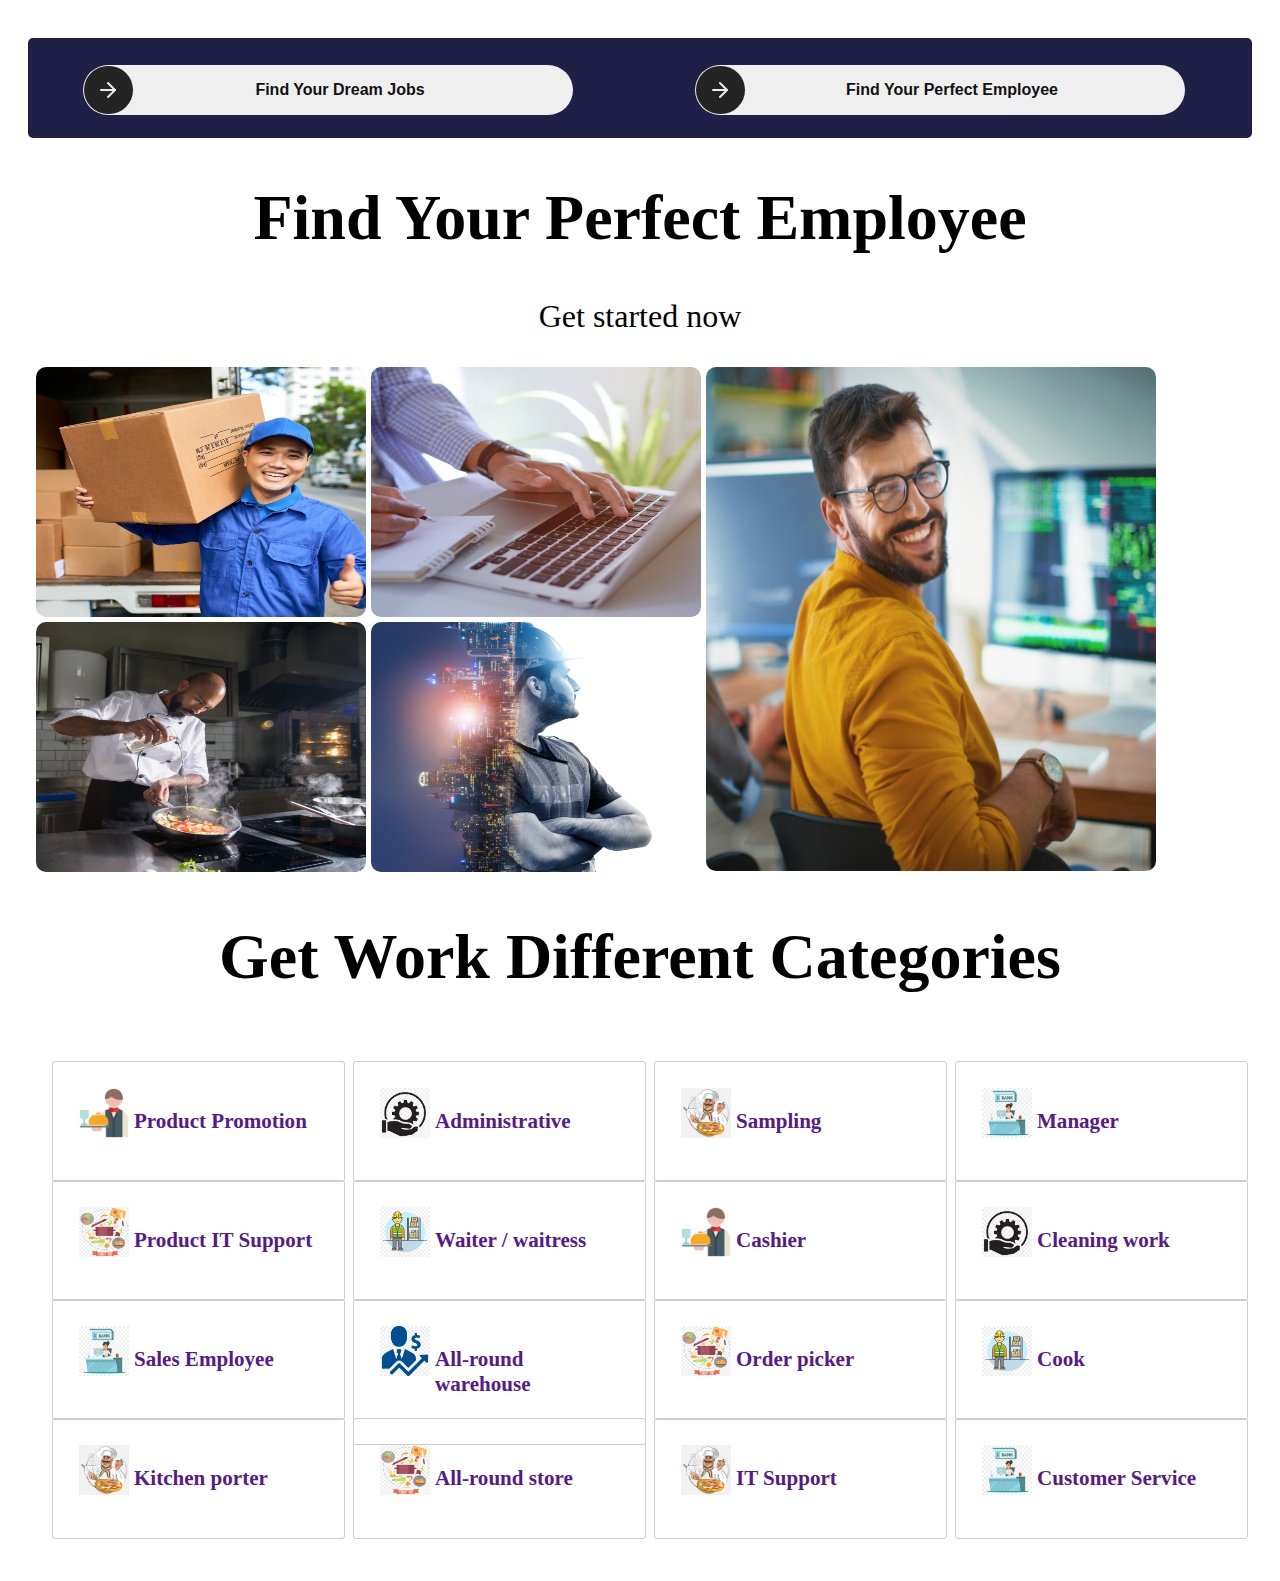
<file: try3.html>
<!DOCTYPE html>
<html lang="en">
<head>
    <meta charset="UTF-8">
    <meta name="viewport" content="width=device-width, initial-scale=1.0">
    <title>Recruitment Page</title>
    <link rel="stylesheet" href="recruitment 1.css">

    <script src="recruitment.js"></script>
    <script src="https://www.google.com/recaptcha/api.js" async defer></script>
</head>
<body>
    <section>
        <!-- find button -->
        <div class="row find-button">
            <div class="column col-md-6 col-sm-12  find-job">
                <a class="find-a" href="javascript:void(0);" onclick="openModal('modalDreamJobs')">
                    <button class="button-find">
                        <span class="text">Find Your Dream Jobs</span>
                        <div class="overlay">
                          <svg xmlns="http://www.w3.org/2000/svg" width="24" height="24" viewBox="0 0 24 24" fill="none" stroke="currentColor" stroke-width="2" stroke-linecap="round" stroke-linejoin="round" class="lucide lucide-arrow-right">
                            <path d="M5 12h14" />
                            <path d="m12 5 7 7-7 7" />
                          </svg>
                        </div>
                    </button>
                </a>
            </div>
            <div class="column  col-md-6 col-sm-12">
                <a class="find-a" href="javascript:void(0);" onclick="openModal('modalPerfectEmploy')">
                    <button class="button-find">
                        <span class="text">Find Your Perfect Employee</span>
                        <div class="overlay">
                          <svg xmlns="http://www.w3.org/2000/svg" width="24" height="24" viewBox="0 0 24 24" fill="none" stroke="currentColor" stroke-width="2" stroke-linecap="round" stroke-linejoin="round" class="lucide lucide-arrow-right">
                            <path d="M5 12h14" />
                            <path d="m12 5 7 7-7 7" />
                          </svg>
                        </div>
                    </button>
                </a>
            </div>
        </div>
          <!-- Modals -->
        <div id="modalDreamJobs" class="modal-recruitment">
            <div class="modal-content-recruitment">
                <span class="close" onclick="closeModal('modalDreamJobs')">&times;</span>
                <h1 class="" style="text-align: center;">Find A Suitable Job</h1>
                <form class="form-recruitment" id="dreamJobForm">
                    <div class="row">
                        <div class="col-md-6">
                            <div class="input-group">
                                <label for="dreamJobFullName">Full Name:</label>
                                <input type="text" id="dreamJobFullName" name="fullName" required>
                            </div>
                            <div>
                                <label for="dreamJobAddress">Address:</label>
                    <input type="text" id="dreamJobAddress" name="address">
                            </div>
                            <div>
                                <label for="dreamJobEducation">Education:</label>
                    <input type="text" id="dreamJobEducation" name="education">
                               
                            </div>
                            <div>
                                <label for="dreamJobJoinDate">Join Date:</label>
                                <input type="date" id="dreamJobJoinDate" name="joinDate">
                            </div>
                            <div>
                                <label for="dreamJobSalary">Expect Salary:</label>
                    <input type="text" id="dreamJobSalary" name="salary">
                            </div>
                            <div>
                                <label for="dreamJobPortfolio">Portfolio Link:</label>
                    <input type="url" id="dreamJobPortfolio" name="portfolio">
                            </div>
                        </div>
                        <div class="col-md-6">
                            <div>
                                <label for="dreamJobEmail">Your Email:</label>
                                <input type="email" id="dreamJobEmail" name="email" required>
                            </div>
                            <div>
                                <label for="dreamJobPhone">Your Phone:</label>
                                <input type="tel" id="dreamJobPhone" name="phone">
                            </div>
                            <div>
                                <label for="dreamJobExperience">Work Experience:</label>
                    <input type="text" id="dreamJobExperience" name="experience">
                            </div>
                            <div>
                                <label for="dreamJobResume">Upload Resume:</label>
                                <input type="file" id="dreamJobResume" name="resume" required>
                                
                            </div>
                            <div>
                                <label for="dreamJobReference">Reference:</label>
                                <input type="text" id="dreamJobReference" name="reference">
                            </div>
                            <div>
                                <label for="dreamJobComment">Additional Comment:</label>
                                <textarea id="dreamJobComment" name="comment"></textarea>
                            </div>
                        </div>
                    </div>
                    <div class="col-md-12">
                        <div class="" style="text-align: center;">
                            <div class="g-recaptcha" data-sitekey="6LfqRd4pAAAAALTfCGC9ZX67ji3eiotn69OPiFjj"></div>
                        </div>
                    </div>
                    
                    <div class="col-md-12">
                        <div class="" style="text-align: center;">
                            <button type="submit" class="submit-btn">Submit</button>
                        </div>
                    </div>
                </form>
            </div>
        </div>
        <div id="modalPerfectEmploy" class="modal-recruitment">
            <div class="modal-content-recruitment">
                <span class="close" onclick="closeModal('modalPerfectEmploy')">&times;</span>
                <h1 class="" style="text-align: center;">Post A Job: Find Skilled Employee</h1>
                <form class="form-recruitment"  id="perfectEmployeeForm">
                    <div class="row">
                        <div class="col-md-6">
                            <div>
                                <label for="employeeRecruiterName">Recruiter's Name:</label>
                                <input type="text" id="employeeRecruiterName" name="recruiterName" required>
                            </div>
                            <div>
                                <label for="employeeJobTitle">Job Title/Position:</label>
                                <input type="text" id="employeeJobTitle" name="jobTitle" required>
                            </div>
                            <div>
                                <label for="employeeLocation">Location:</label>
                                <input type="text" id="employeeLocation" name="location" required>
                            </div>
                            <div>
                                <label for="employeeSalaryRange">Salary Range:</label>
                                <input type="text" id="employeeSalaryRange" name="salaryRange" required>
                            </div>
                            <div>
                                <label for="employeeEducationalReq">Educational Requirement:</label>
                                <input type="text" id="employeeEducationalReq" name="educationalReq" required>
                            </div>
                            <div>
                                <label for="employeeDeadline">Applications Deadline:</label>
                                <input type="datetime-local" id="employeeDeadline" name="deadline" required>
                            </div>
                            <div>
                                <label for="employeeRecruitmentProcess">Recruitment Process:</label>
                                <textarea id="employeeRecruitmentProcess" name="recruitmentProcess" required></textarea>
                            </div>
                        </div>
                        <div class="col-md-6">
                            <div>
                                <label for="employeeCompanyName">Company Name:</label>
                                <input type="text" id="employeeCompanyName" name="companyName" required>
                            </div>
                            <div>
                                <label for="employeeDescription">Job Description:</label>
                                <textarea id="employeeDescription" name="description" required></textarea>
                            </div>
                            <div>
                                <label for="employeeJoinDate">Join Date:</label>
                                <input type="date" id="employeeJoinDate" name="joinDate" required>
                            </div>
                            <div>
                                <label for="employeeRecruiterEmail">Recruiter's Email:</label>
                                <input type="email" id="employeeRecruiterEmail" name="recruiterEmail" required>
                            </div>
                            <div>
                                <label for="employeeSkills">Skills / Qualifications:</label>
                                <input type="text" id="employeeSkills" name="skills" required>
                            </div>
                            <div>
                                <label for="employeeContactInfo">Contact Information:</label>
                                <input type="text" id="employeeContactInfo" name="contactInfo" required>
                            </div>
                            <div>
                                <label for="employeeCultureValues">Company Culture/Values:</label>
                                <textarea id="employeeCultureValues" name="cultureValues" required></textarea>
                            </div>
                        </div>
                    </div>
                    <div class="col-md-12">
                        <div class="" style="text-align: center;">
                            <div class="g-recaptcha" data-sitekey="6LfqRd4pAAAAALTfCGC9ZX67ji3eiotn69OPiFjj"></div>
                        </div>
                    </div>
                    <div class="col-md-12">
                        <div class="" style="text-align: center;">
                            <button type="submit" class="submit-btn">Submit</button>
                        </div>
                    </div>
                </form>
            </div>
        </div>
    </section>


    <section>
        <div class="container-xxl py-5">
            <div style="text-align: center; font-size: xx-large;">
                <h1>Find Your Perfect Employee</h1>
                <p>Get started now</p>
            </div>
            <div class="container recruitment-responsive" style="justify-content: center;">
                <div class="row">
                    <div class="col-md-6">
                        <div class="row">
                            <div class="col-md-6">
                                <div class="column">
                                    <a href="">
                                        <img class="image-two" src="img/6.png" alt="">
                                    <div class="text-recruitment">
                                        <h3 class="recruitment-h">Delivery small parcel project.</h3>
                                        <!-- <p class="recruitment-p">abdullahgfrrrrr</p> -->
                                        <!-- <button class="recruitment-bt">More</button> -->
                                    </div>
                                    </a>
                                </div>
                            </div>
                            <div class="col-md-6">
                                <div class="column">
                                    <a href="">
                                        <img class="image-two" src="img/7.png" alt="">
                                    <div class="text-recruitment">
                                        <h3 class="recruitment-h">Book cover design.</h3>
                                        <!-- <p class="recruitment-p">abdullahgfrrrrr</p> -->
                                        <!-- <button class="recruitment-bt">More</button> -->
                                    </div>
                                    </a>
                                </div>
                            </div>
                        </div>
                        <div class="row">
                            <div class="col-md-6">
                                <div class="column">
                                    <a href="">
                                        <img class="image-two" src="img/8.png" alt="">
                                    <div class="text-recruitment">
                                        <h3 class="recruitment-h">Album cover.</h3>
                                        <!-- <p class="recruitment-p">abdullahgfrrrrr</p> -->
                                        <!-- <button class="recruitment-bt">More</button> -->
                                    </div>
                                    </a>
                                </div>
                            </div>
                            <div class="col-md-6">
                                <div class="column">
                                    <a href="">
                                        <img class="image-two" src="img/9.png" alt="">
                                    <div class="text-recruitment">
                                        <h3 class="recruitment-h">Product 3D modelling.</h3>
                                        <!-- <p class="recruitment-p">abdullahgfrrrrr</p> -->
                                        <!-- <button class="recruitment-bt">More</button> -->
                                    </div>
                                    </a>
                                </div>
                            </div>
                        </div>
                    </div>
                    <div class="col-md-6">
                        <div class="column">
                            <a href="">
                                <img class="image-one" src="img/10.png" alt="">
                            <div class="text-recruitment">
                                <h3 class="recruitment-h">Character illustration.</h3>
                                <!-- <p class="recruitment-p">abdullahgfrrrrr</p> -->
                                <!-- <button class="recruitment-bt">More</button> -->
                            </div>
                            </a>
                        </div>
                    </div>
                </div>
            </div>
        </div>
    </section>

    <section>
        <div style="text-align: center; font-size: xx-large;">
            <h1>Get Work Different Categories</h1>
        </div>
        <div class="row recruitment-cate">
                <div class="col-lg-3 col-md-6">
                <div class="recruitment-card">
                   <a class="recruitment-a" href="">
                    <img class="recruitment-img" src="img/job1.png" alt="">
                    <h3>Product Promotion</h3>
                   </a>
                </div>
                <div class="recruitment-card">
                   <a class="recruitment-a" href="">
                    <img class="recruitment-img" src="img/job2.png" alt="">
                    <h3>Product IT Support</h3>
                   </a>
                </div>
                <div class="recruitment-card">
                   <a class="recruitment-a" href="">
                    <img class="recruitment-img" src="img/job3.png" alt="">
                    <h3>Sales Employee</h3>
                   </a>
                </div>
                <div class="recruitment-card">
                    <a class="recruitment-a" href="">
                     <img class="recruitment-img" src="img/job7.png" alt="">
                     <h3>Kitchen porter</h3>
                    </a>
                 </div>
                </div>
                <div class="col-lg-3 col-md-6">
                    <div class="recruitment-card">
                        <a class="recruitment-a" href="">
                         <img class="recruitment-img" src="img/job4.png" alt="">
                         <h3>Administrative </h3>
                        </a>
                     </div>
                    <div class="recruitment-card">
                        <a class="recruitment-a" href="">
                         <img class="recruitment-img" src="img/job5.png" alt="">
                         <h3>Waiter / waitress</h3>
                        </a>
                     </div>
                    <div class="recruitment-card">
                        <a class="recruitment-a" href="">
                         <img class="recruitment-img" src="img/job6.png" alt="">
                         <h3>All-round warehouse </h3>
                        </a>
                     </div>
                     <div class="recruitment-card">
                        <a class="recruitment-a" href="">
                         <img class="recruitment-img" src="img/job2.png" alt="">
                         <h3>All-round store </h3>
                        </a>
                     </div>
                 </div>
                 <div class="col-lg-3 col-md-6">
                    <div class="recruitment-card">
                        <a class="recruitment-a" href="">
                         <img class="recruitment-img" src="img/job7.png" alt="">
                         <h3>Sampling</h3>
                        </a>
                    </div>
                    <div class="recruitment-card">
                        <a class="recruitment-a" href="">
                         <img class="recruitment-img" src="img/job1.png" alt="">
                         <h3>Cashier</h3>
                        </a>
                     </div>
                    <div class="recruitment-card">
                        <a class="recruitment-a" href="">
                         <img class="recruitment-img" src="img/job2.png" alt="">
                         <h3>Order picker</h3>
                        </a>
                     </div>
                     <div class="recruitment-card">
                        <a class="recruitment-a" href="">
                         <img class="recruitment-img" src="img/job7.png" alt="">
                         <h3>IT Support</h3>
                        </a>
                     </div>
                 </div>
                 <div class="col-lg-3 col-md-6">
                    <div class="recruitment-card">
                        <a class="recruitment-a" href="">
                         <img class="recruitment-img" src="img/job3.png" alt="">
                         <h3>Manager</h3>
                        </a>
                     </div>
                    <div class="recruitment-card">
                        <a class="recruitment-a" href="">
                         <img class="recruitment-img" src="img/job4.png" alt="">
                         <h3>Cleaning work</h3>
                        </a>
                     </div>
                    <div class="recruitment-card">
                        <a class="recruitment-a" href="">
                         <img class="recruitment-img" src="img/job5.png" alt="">
                         <h3>Cook</h3>
                        </a>
                     </div>
                     <div class="recruitment-card">
                        <a class="recruitment-a" href="">
                         <img class="recruitment-img" src="img/job3.png" alt="">
                         <h3>Customer Service</h3>
                        </a>
                     </div>
                 </div>
        </div>
    </section>

    
   

 

</body>
</html>
</file>
<file: recruitment.css>
.container {
    display: flex;
    justify-content: space-between;
}
.column {
    flex: 1;
    /* padding: 10px; */
    position: relative; /* Ensure relative positioning for absolute child */
}
.column img {
    /* max-width: 100%;
    height: auto;
    display: block;
    margin-bottom: 10px; */
}
.row {
    display: flex;
    justify-content: space-between;
}
.row img {
    /* flex: 1; */
    margin-right: 5px;
}
.image-two {
    height: 250px;
    width: 280px;
    border-radius: 10px;
    transition: transform .2s;
}
.image-one {
    height: 504px;
    width: 600px;
    border-radius: 10px;
    transition: transform .2s;
}
.image-two:hover {
    -ms-transform: scale(1.5); /* IE 9 */
    -webkit-transform: scale(1.5); /* Safari 3-8 */
    transform: scale(1.1); 
}
.image-one:hover {
    -ms-transform: scale(1.5); /* IE 9 */
    -webkit-transform: scale(1.5); /* Safari 3-8 */
    transform: scale(1.1); 
}

.text-recruitment {
    position: absolute;
    display: inline-flex;
    top: 80%;
    left: 50%;
    transform: translate(-50%, -50%);
    text-align: center;
    color: white;
    font-size: 18px;
    opacity: 0; /* Initially hidden */
    transition: opacity 0.2s ease-in-out;
    z-index: 1; /* Ensure the text is above the image */
}

.recruitment-p{
    margin-top: 54px;
    margin-left: -65px;
}
.recruitment-bt{
    height: 20px;
    margin-top: 61px;
    margin-left:8px;
}

.column:hover .text-recruitment {
    opacity: 1; /* Show on hover */
}

.recruitment-a{
    margin: 4px;
    display: flex;
    text-decoration: none;
    padding: 26px;
    border: 1px solid #CDCDCD;
    border-radius: 3px;
}
.recruitment-a:hover {
    border: 1px solid #fff0;
    box-shadow: 3px 3px 20px rgba(50, 50, 50, 0.25);
    border-radius: 3px;

}
.recruitment-img{
    height: 50px;
    width: 50px;
}

.recruitment-cate{
    justify-content: space-around;
    padding: 20px;
    /* max-width: 1170px; */
    /*   display: flex; */
    /*   flex-wrap: wrap; */
    /*   justify-content: center; */
    /* gap: 20px; */
    /*   row-gap: 20px; */
    /* display: grid;
    grid-template-columns: repeat(auto-fit, minmax(370px, 1fr));
    width: 100%; */
}

.recruitment-card{
    height: 115px;
    width: 301px;
}

.find-button{
    background-color: red;
    height: 100px;
    border-radius: 5px;
    margin-top: 10px;
    margin-bottom: 10px;
}

.find-job{

    /* border-right: 1px solid black;
    rotate: 10; */
}

.find-a{
    text-decoration: none;
}

@media screen and (max-width: 767px) { 
/* CSS rules for mobile devices */
    .image-two {
        height: 74px;
        width: 96px;
        border-radius: 10px;
        transition: transform .2s;
    }
    .image-one {
        height: 150px;
        /* width: 160px; */
        width: 143px;
        border-radius: 10px;
        transition: transform .2s;
    }
    .image-two:hover {
        -ms-transform: scale(1.5); /* IE 9 */
        -webkit-transform: scale(1.5); /* Safari 3-8 */
        transform: scale(1.1); 
    }
    .image-one:hover {
        -ms-transform: scale(1.5); /* IE 9 */
        -webkit-transform: scale(1.5); /* Safari 3-8 */
        transform: scale(1.1); 
    }

    .recruitment-cate{
        justify-content: space-around;
        padding: 20px;
        display: grid;
        /* grid-template-columns: repeat(auto-fit, minmax(370px, 1fr));*/
    }
    .text-recruitment {
        position: absolute;
        display: inline-flex;
        top: 80%;
        left: 50%;
        transform: translate(-50%, -50%);
        text-align: center;
        color: white;
        font-size: 7px;
        opacity: 0; /* Initially hidden */
        transition: opacity 0.2s ease-in-out;
        z-index: 1; /* Ensure the text is above the image */
    }

    .recruitment-p{
        margin-top: 19px;
        margin-left: -19px;
    }
    .recruitment-bt{
        font-size: 6px;
        height: 13px;
        margin-top: 14px;
        margin-left: 4px;
    }

    .recruitment-responsive{
        display: ruby-text;
    }



    .find-button{
        background-color: red;
        height: 120px;
        padding: 5px;
        border-radius: 5px;
        margin-top: 10px;
        margin-bottom: 10px;
        display: block;
    }
    .button-find {
        margin-top: 7px !important;
        margin-left: 21px !important;
        width: 311px !important;
    }

    .form-recruitment input,
    .form-recruitment textarea,
    .form-recruitment button {
        
        width: 140px !important;
        margin: 5px;

    }

    .form-recruitment {
        margin-left: 0px !important;
    }

}

@media screen and (min-width: 768px) and (max-width: 991px) { 

/* CSS rules for tablets */
.image-two {
    height: 123px;
    width: 191px;
    border-radius: 10px;
    transition: transform .2s;
}
    .image-one {
        height: 250px;
        width: 361px;
        border-radius: 10px;
        transition: transform .2s;
    }
    .image-two:hover {
        -ms-transform: scale(1.5); /* IE 9 */
        -webkit-transform: scale(1.5); /* Safari 3-8 */
        transform: scale(1.1); 
    }
    .image-one:hover {
        -ms-transform: scale(1.5); /* IE 9 */
        -webkit-transform: scale(1.5); /* Safari 3-8 */
        transform: scale(1.1); 
    }

    .recruitment-cate{
        justify-content: space-around;
        padding: 20px;
        display: ruby-text;
        
    }
    .text-recruitment {
        position: absolute;
        display: inline-flex;
        top: 80%;
        left: 50%;
        transform: translate(-50%, -50%);
        text-align: center;
        color: white;
        font-size: 7px;
        opacity: 0; /* Initially hidden */
        transition: opacity 0.2s ease-in-out;
        z-index: 1; /* Ensure the text is above the image */
    }

    .recruitment-p{
        margin-top: 19px;
        margin-left: -19px;
    }
    .recruitment-bt{
        font-size: 6px;
        height: 13px;
        margin-top: 14px;
        margin-left: 4px;
    }

    .recruitment-responsive{
        display: ruby-text;
        
    }

    .button-find {
        margin-left: 44px !important;
        width: 283px !important;
    }
}

@media screen and (min-width: 992px) and (max-width: 1199px) {
/* CSS rules for desktops */

.image-two {
    height: 147px;
    width: 250px;
    border-radius: 10px;
    transition: transform .2s;
}
    .image-one {
        height: 300px;
        width: 479px;
        border-radius: 10px;
        transition: transform .2s;
    }
    .image-two:hover {
        -ms-transform: scale(1.5); /* IE 9 */
        -webkit-transform: scale(1.5); /* Safari 3-8 */
        transform: scale(1.1); 
    }
    .image-one:hover {
        -ms-transform: scale(1.5); /* IE 9 */
        -webkit-transform: scale(1.5); /* Safari 3-8 */
        transform: scale(1.1); 
    }

    .recruitment-cate{
        justify-content: space-around;
        padding: 20px;
        /* display: ruby-text; */
        
    }
    .text-recruitment {
        position: absolute;
        display: inline-flex;
        top: 80%;
        left: 50%;
        transform: translate(-50%, -50%);
        text-align: center;
        color: white;
        font-size: 7px;
        opacity: 0; /* Initially hidden */
        transition: opacity 0.2s ease-in-out;
        z-index: 1; /* Ensure the text is above the image */
    }

    .recruitment-p{
        margin-top: 19px;
        margin-left: -19px;
    }
    .recruitment-bt{
        font-size: 6px;
        height: 13px;
        margin-top: 14px;
        margin-left: 4px;
    }
    .recruitment-card {
        height: 115px;
        width: 242px;
    }

    .recruitment-responsive{
        display: ruby-text;
    }

    .button-find {
        margin-left: 70px !important;
        width: 283px !important;
    }
}

@media screen and (min-width: 1200px) {
/* CSS rules for large desktops */
}



.button-find {
    appearance: none;
    background: transparent;
    border: none;
    cursor: pointer;
    isolation: isolate;
    margin-top: 27px;
    margin-left: 55px;
    font-size: 16px;
    line-height: 1.5;
    font-weight: 500;
    width: 490px;
    border-radius: 9999rem;
    background: #efefef;
    position: relative;
    display: flex;
    justify-content: center;
    align-items: center;
    overflow: hidden;
}
.button-find > span.text {
    font-weight: bolder;
    color: #121212;
    width: 100%;
    text-align: center;
    padding-block: 12px;
    padding-left: 24px;
    z-index: 2;
    transition: all 200ms ease;
}
.button-find > div.overlay {
    color: #ededed;
    width: 25px;
    display: flex;
    align-items: center;
    padding: 12px;
    border-radius: inherit;
    background: #242424;
    position: absolute;
    left: 1px;
    z-index: 1;
    transition: all 400ms ease;
}
.button-find:hover > span.text {
    color: #ededed;
}
.button-find:hover > div.overlay {
    width: calc(100% - 2px);
    transition: width 200ms ease;
}
/* Modal Styling */
.modal-recruitment {
display: none; /* Hide modal by default */
position: fixed;
z-index: 999; /* Make sure it appears above everything */
left: 0;
top: 0;
width: 100%;
height: 100%;
overflow: auto;
background-color: rgba(0, 0, 0, 0.5); /* Black with opacity */
}

.modal-content-recruitment {
background-color: #fff;
margin: 10% auto;
padding: 20px;
border: 1px solid #888;
width: 80%;
max-width: 500px;
border-radius: 8px;
box-shadow: 0 5px 15px rgba(0, 0, 0, 0.3);
}

.close {
color: #aaa;
float: right;
font-size: 28px;
font-weight: bold;
}

.close:hover,
.close:focus {
color: black;
text-decoration: none;
cursor: pointer;
}

/* Form Styling */
.form-recruitment {
display: flex;
flex-direction: column;
margin-left: 35px;
}

.form-recruitment label {
margin-top: 10px;
font-size: 14px;
color: #333;
}

.form-recruitment input,
.form-recruitment textarea,
.form-recruitment button {
    height: 40px;
    width: 203px;
margin-top: 5px;
padding: 10px;
font-size: 14px;
border: 1px solid #ccc;
border-radius: 4px;
box-sizing: border-box;
/* width: 100%; */
}

.form-recruitment input:focus,
.form-recruitment textarea:focus {
border-color: #007bff;
box-shadow: 0 0 8px rgba(0, 123, 255, 0.25);
outline: none;
}

.form-recruitment button {
background-color: #007bff;
color: white;
border: none;
cursor: pointer;
transition: background-color 0.3s ease;
}

.form-recruitment button:hover {
background-color: #0056b3;
}

.form-recruitment textarea {
resize: vertical;
}

.form-recruitment .submit-btn {
margin-top: 15px;
}
</file>
<file: recruitment 1.css>
.container {
    display: flex;
    justify-content: space-between;
}
.column {
    flex: 1;
    /* padding: 10px; */
    position: relative; /* Ensure relative positioning for absolute child */
}
.column img {
    /* max-width: 100%;
    height: auto;
    display: block;
    margin-bottom: 10px; */
}
.row {
    display: flex;
    justify-content: space-between;
}
.row img {
    /* flex: 1; */
    margin-right: 5px;
}
.image-two {
    height: 250px;
    width: 280px;
    border-radius: 10px;
    transition: transform .2s;
}
.image-one {
    height: 504px;
    width: 600px;
    border-radius: 10px;
    transition: transform .2s;
}
.image-two:hover {
    -ms-transform: scale(1.5); /* IE 9 */
    -webkit-transform: scale(1.5); /* Safari 3-8 */
    transform: scale(1.1); 
}
.image-one:hover {
    -ms-transform: scale(1.5); /* IE 9 */
    -webkit-transform: scale(1.5); /* Safari 3-8 */
    transform: scale(1.1); 
}

.text-recruitment {
    position: absolute;
    display: inline-flex;
    top: 80%;
    left: 50%;
    transform: translate(-50%, -50%);
    text-align: center;
    color: white;
    font-size: 18px;
    opacity: 0; /* Initially hidden */
    transition: opacity 0.2s ease-in-out;
    z-index: 1; /* Ensure the text is above the image */
}

.recruitment-p{
    margin-top: 54px;
    margin-left: -65px;
}
.recruitment-bt{
    height: 20px;
    margin-top: 61px;
    margin-left:8px;
}

.column:hover .text-recruitment {
    opacity: 1; /* Show on hover */
}

.recruitment-a{
    margin: 4px;
    display: flex;
    text-decoration: none;
    padding: 26px;
    border: 1px solid #CDCDCD;
    border-radius: 3px;
}
.recruitment-a:hover {
    border: 1px solid #fff0;
    box-shadow: 3px 3px 20px rgba(50, 50, 50, 0.25);
    border-radius: 3px;

}
.recruitment-img{
    height: 50px;
    width: 50px;
}

.recruitment-cate{
    justify-content: space-around;
    padding: 20px;
    /* max-width: 1170px; */
    /*   display: flex; */
    /*   flex-wrap: wrap; */
    /*   justify-content: center; */
    /* gap: 20px; */
    /*   row-gap: 20px; */
    /* display: grid;
    grid-template-columns: repeat(auto-fit, minmax(370px, 1fr));
    width: 100%; */
}

.recruitment-card{
    height: 115px;
    width: 301px;
}

.find-button{
    background-color: #1F1F47;
    height: 100px;
    border-radius: 5px;
    margin-top: 10px;
    margin-bottom: 10px;
}

.find-job{

    /* border-right: 1px solid black;
    rotate: 10; */
}

.find-a{
    text-decoration: none;
}

@media screen and (min-width: 1200px) {
    /* CSS rules for large desktops */
    body {
        font-size: 18px;
        padding: 20px;
    }
    .container {
        max-width: 1140px;
    }
}

@media screen and (min-width: 992px) and (max-width: 1199px) {
    /* CSS rules for desktops */
    body {
        font-size: 16px;
        padding: 15px;
    }
    .container {
        max-width: 960px;
    }
}

@media screen and (min-width: 768px) and (max-width: 991px) {
    /* CSS rules for tablets */
    body {
        font-size: 14px;
        padding: 10px;
    }
    .container {
        max-width: 720px;
    }
}

@media screen and (max-width: 767px) {
    /* CSS rules for mobile devices */
    body {
        font-size: 12px;
        padding: 5px;
    }
    .container {
        max-width: 100%;
    }
}

@media screen and (max-width: 480px) {
    /* CSS rules for small mobile devices */
    body {
        font-size: 10px;
        padding: 3px;
    }
    .container {
        max-width: 100%;
    }

    .button-find {
        margin-top: 7px !important;
        margin-left: 11px !important;
        width: 250px !important;
    }
}


@media screen and (max-width: 480px) {
    /* CSS rules for small mobile devices */
    .button-find {
        margin-top: 7px !important;
        margin-left: 11px !important;
        width: 250px !important;
    }
    
}

@media screen and (max-width: 767px) { 
/* CSS rules for mobile devices */
    .image-two {
        height: 74px;
        width: 96px;
        border-radius: 10px;
        transition: transform .2s;
    }
    .image-one {
        height: 150px;
        /* width: 160px; */
        width: 143px;
        border-radius: 10px;
        transition: transform .2s;
    }
    .image-two:hover {
        -ms-transform: scale(1.5); /* IE 9 */
        -webkit-transform: scale(1.5); /* Safari 3-8 */
        transform: scale(1.1); 
    }
    .image-one:hover {
        -ms-transform: scale(1.5); /* IE 9 */
        -webkit-transform: scale(1.5); /* Safari 3-8 */
        transform: scale(1.1); 
    }

    .recruitment-cate{
        justify-content: space-around;
        padding: 20px;
        display: grid;
        /* grid-template-columns: repeat(auto-fit, minmax(370px, 1fr));*/
    }
    .text-recruitment {
        position: absolute;
        display: inline-flex;
        top: 80%;
        left: 50%;
        transform: translate(-50%, -50%);
        text-align: center;
        color: white;
        font-size: 7px;
        opacity: 0; /* Initially hidden */
        transition: opacity 0.2s ease-in-out;
        z-index: 1; /* Ensure the text is above the image */
    }

    .recruitment-p{
        margin-top: 19px;
        margin-left: -19px;
    }
    .recruitment-bt{
        font-size: 6px;
        height: 13px;
        margin-top: 14px;
        margin-left: 4px;
    }

    .recruitment-responsive{
        display: ruby-text;
    }



    .find-button{
        background-color: red;
        height: 120px;
        padding: 5px;
        border-radius: 5px;
        margin-top: 10px;
        margin-bottom: 10px;
        display: block;
    }
    .button-find {
        margin-top: 7px !important;
        margin-left: 11px !important;
        width: 311px !important;
    }

    .form-recruitment input,
    .form-recruitment textarea,
    .form-recruitment button {
        
        width: 140px !important;
        margin: 5px;

    }

    .form-recruitment {
        margin-left: 0px !important;
    }

}

@media screen and (min-width: 768px) and (max-width: 991px) { 

/* CSS rules for tablets */
.image-two {
    height: 123px;
    width: 191px;
    border-radius: 10px;
    transition: transform .2s;
}
    .image-one {
        height: 250px;
        width: 361px;
        border-radius: 10px;
        transition: transform .2s;
    }
    .image-two:hover {
        -ms-transform: scale(1.5); /* IE 9 */
        -webkit-transform: scale(1.5); /* Safari 3-8 */
        transform: scale(1.1); 
    }
    .image-one:hover {
        -ms-transform: scale(1.5); /* IE 9 */
        -webkit-transform: scale(1.5); /* Safari 3-8 */
        transform: scale(1.1); 
    }

    .recruitment-cate{
        justify-content: space-around;
        padding: 20px;
        display: ruby-text;
        
    }
    .text-recruitment {
        position: absolute;
        display: inline-flex;
        top: 80%;
        left: 50%;
        transform: translate(-50%, -50%);
        text-align: center;
        color: white;
        font-size: 7px;
        opacity: 0; /* Initially hidden */
        transition: opacity 0.2s ease-in-out;
        z-index: 1; /* Ensure the text is above the image */
    }

    .recruitment-p{
        margin-top: 19px;
        margin-left: -19px;
    }
    .recruitment-bt{
        font-size: 6px;
        height: 13px;
        margin-top: 14px;
        margin-left: 4px;
    }

    .recruitment-responsive{
        display: ruby-text;
        
    }

    .button-find {
        margin-left: 44px !important;
        width: 283px !important;
    }
}

@media screen and (min-width: 992px) and (max-width: 1199px) {
/* CSS rules for desktops */

.image-two {
    height: 147px;
    width: 250px;
    border-radius: 10px;
    transition: transform .2s;
}
    .image-one {
        height: 300px;
        width: 479px;
        border-radius: 10px;
        transition: transform .2s;
    }
    .image-two:hover {
        -ms-transform: scale(1.5); /* IE 9 */
        -webkit-transform: scale(1.5); /* Safari 3-8 */
        transform: scale(1.1); 
    }
    .image-one:hover {
        -ms-transform: scale(1.5); /* IE 9 */
        -webkit-transform: scale(1.5); /* Safari 3-8 */
        transform: scale(1.1); 
    }

    .recruitment-cate{
        justify-content: space-around;
        padding: 20px;
        /* display: ruby-text; */
        
    }
    .text-recruitment {
        position: absolute;
        display: inline-flex;
        top: 80%;
        left: 50%;
        transform: translate(-50%, -50%);
        text-align: center;
        color: white;
        font-size: 7px;
        opacity: 0; /* Initially hidden */
        transition: opacity 0.2s ease-in-out;
        z-index: 1; /* Ensure the text is above the image */
    }

    .recruitment-p{
        margin-top: 19px;
        margin-left: -19px;
    }
    .recruitment-bt{
        font-size: 6px;
        height: 13px;
        margin-top: 14px;
        margin-left: 4px;
    }
    .recruitment-card {
        height: 115px;
        width: 242px;
    }

    .recruitment-responsive{
        display: ruby-text;
    }

    .button-find {
        margin-left: 70px !important;
        width: 283px !important;
    }
}

@media screen and (min-width: 1200px) {
/* CSS rules for large desktops */

.image-one {
    height: 504px;
    width: 450px;
    border-radius: 10px;
    transition: transform .2s;
}

.image-two {
    height: 250px;
    width: 330px;
    border-radius: 10px;
    transition: transform .2s;
}


}



.button-find {
    appearance: none;
    background: transparent;
    border: none;
    cursor: pointer;
    isolation: isolate;
    margin-top: 27px;
    margin-left: 55px;
    font-size: 16px;
    line-height: 1.5;
    font-weight: 500;
    width: 490px;
    border-radius: 9999rem;
    background: #efefef;
    position: relative;
    display: flex;
    justify-content: center;
    align-items: center;
    overflow: hidden;
}
.button-find > span.text {
    font-weight: bolder;
    color: #121212;
    width: 100%;
    text-align: center;
    padding-block: 12px;
    padding-left: 24px;
    z-index: 2;
    transition: all 200ms ease;
}
.button-find > div.overlay {
    color: #ededed;
    width: 25px;
    display: flex;
    align-items: center;
    padding: 12px;
    border-radius: inherit;
    background: #242424;
    position: absolute;
    left: 1px;
    z-index: 1;
    transition: all 400ms ease;
}
.button-find:hover > span.text {
    color: #ededed;
}
.button-find:hover > div.overlay {
    width: calc(100% - 2px);
    transition: width 200ms ease;
}
/* Modal Styling */
.modal-recruitment {
display: none; /* Hide modal by default */
position: fixed;
z-index: 999; /* Make sure it appears above everything */
left: 0;
top: 0;
width: 100%;
height: 100%;
overflow: auto;
background-color: rgba(0, 0, 0, 0.5); /* Black with opacity */
}

.modal-content-recruitment {
background-color: #fff;
margin: 10% auto;
padding: 20px;
border: 1px solid #888;
width: 80%;
max-width: 500px;
border-radius: 8px;
box-shadow: 0 5px 15px rgba(0, 0, 0, 0.3);
}

.close {
color: #aaa;
float: right;
font-size: 28px;
font-weight: bold;
}

.close:hover,
.close:focus {
color: black;
text-decoration: none;
cursor: pointer;
}

/* Form Styling */
.form-recruitment {
display: flex;
flex-direction: column;
margin-left: 35px;
}

.form-recruitment label {
margin-top: 10px;
font-size: 14px;
color: #333;
}

.form-recruitment input,
.form-recruitment textarea,
.form-recruitment button {
    height: 40px;
    width: 203px;
margin-top: 5px;
padding: 10px;
font-size: 14px;
border: 1px solid #ccc;
border-radius: 4px;
box-sizing: border-box;
/* width: 100%; */
}

.form-recruitment input:focus,
.form-recruitment textarea:focus {
border-color: #007bff;
box-shadow: 0 0 8px rgba(0, 123, 255, 0.25);
outline: none;
}

.form-recruitment button {
background-color: #007bff;
color: white;
border: none;
cursor: pointer;
transition: background-color 0.3s ease;
}

.form-recruitment button:hover {
background-color: #0056b3;
}

.form-recruitment textarea {
resize: vertical;
}

.form-recruitment .submit-btn {
margin-top: 15px;
}
</file>
